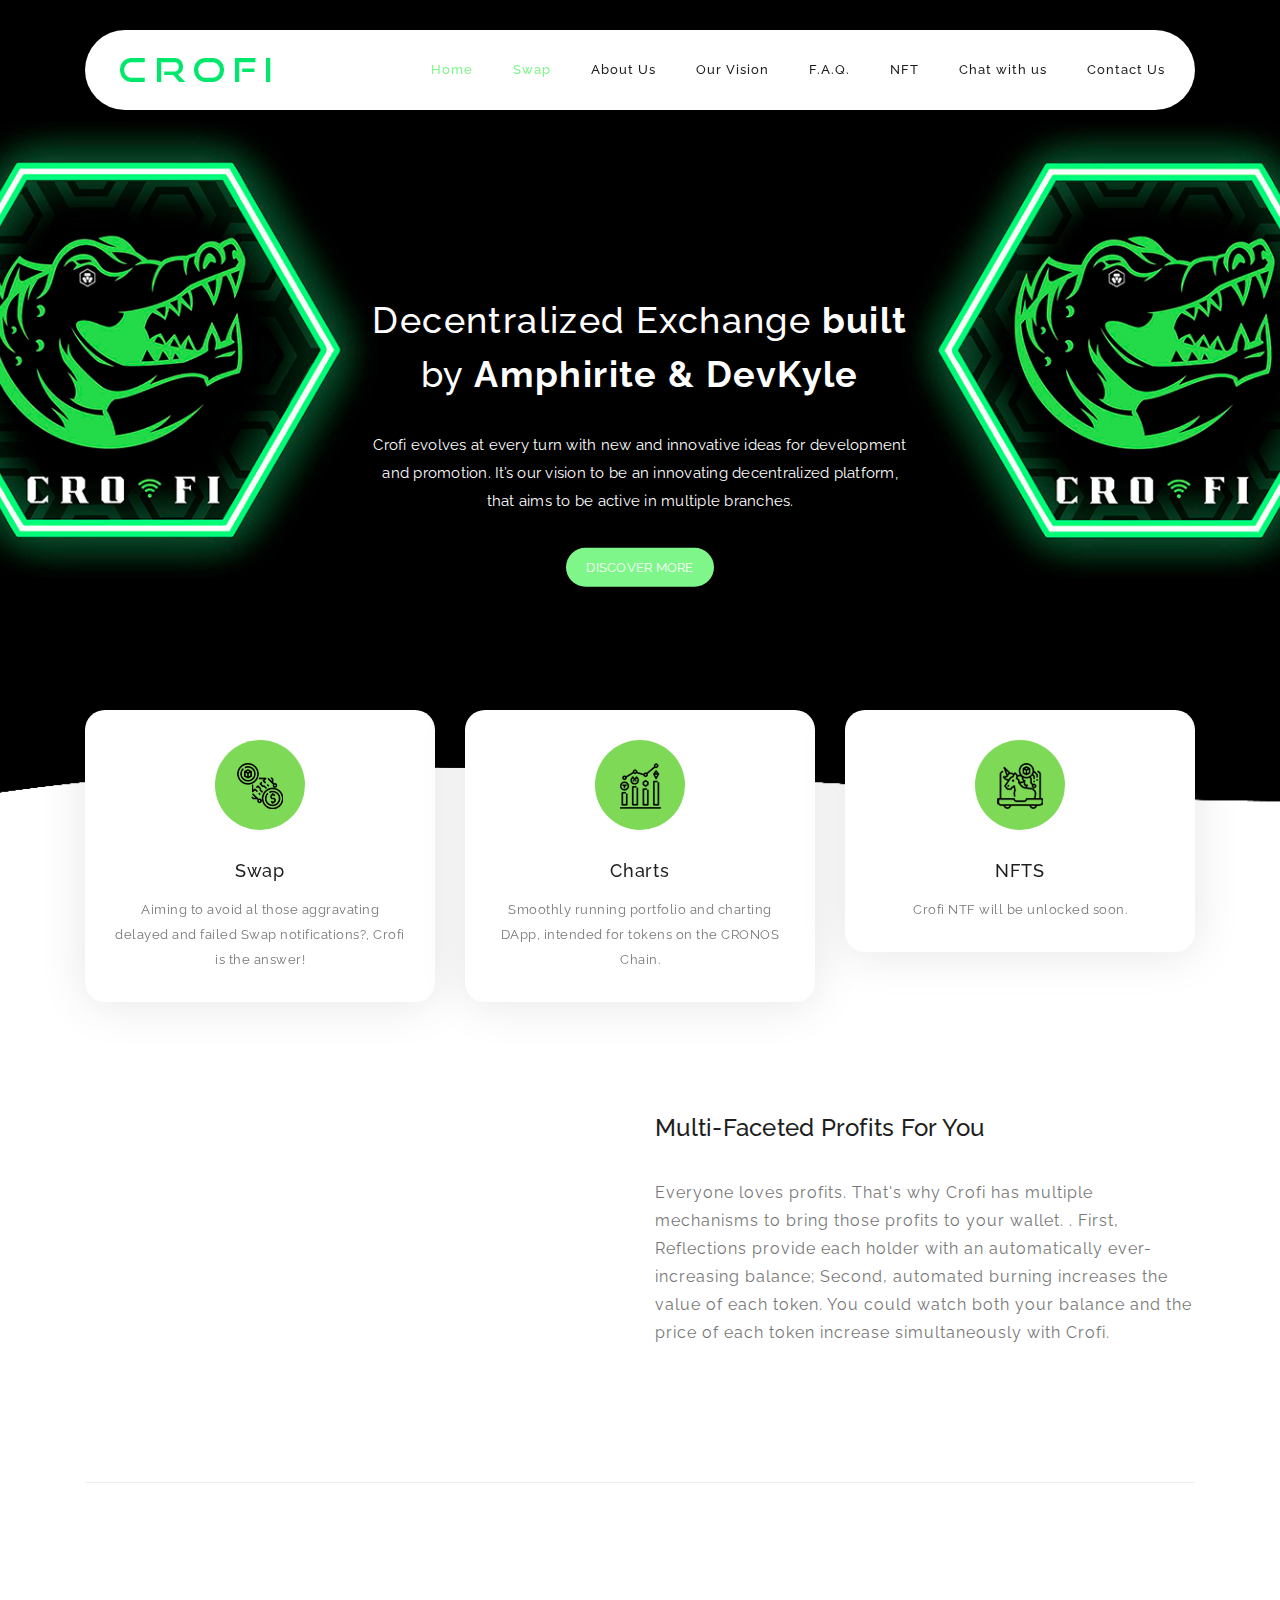
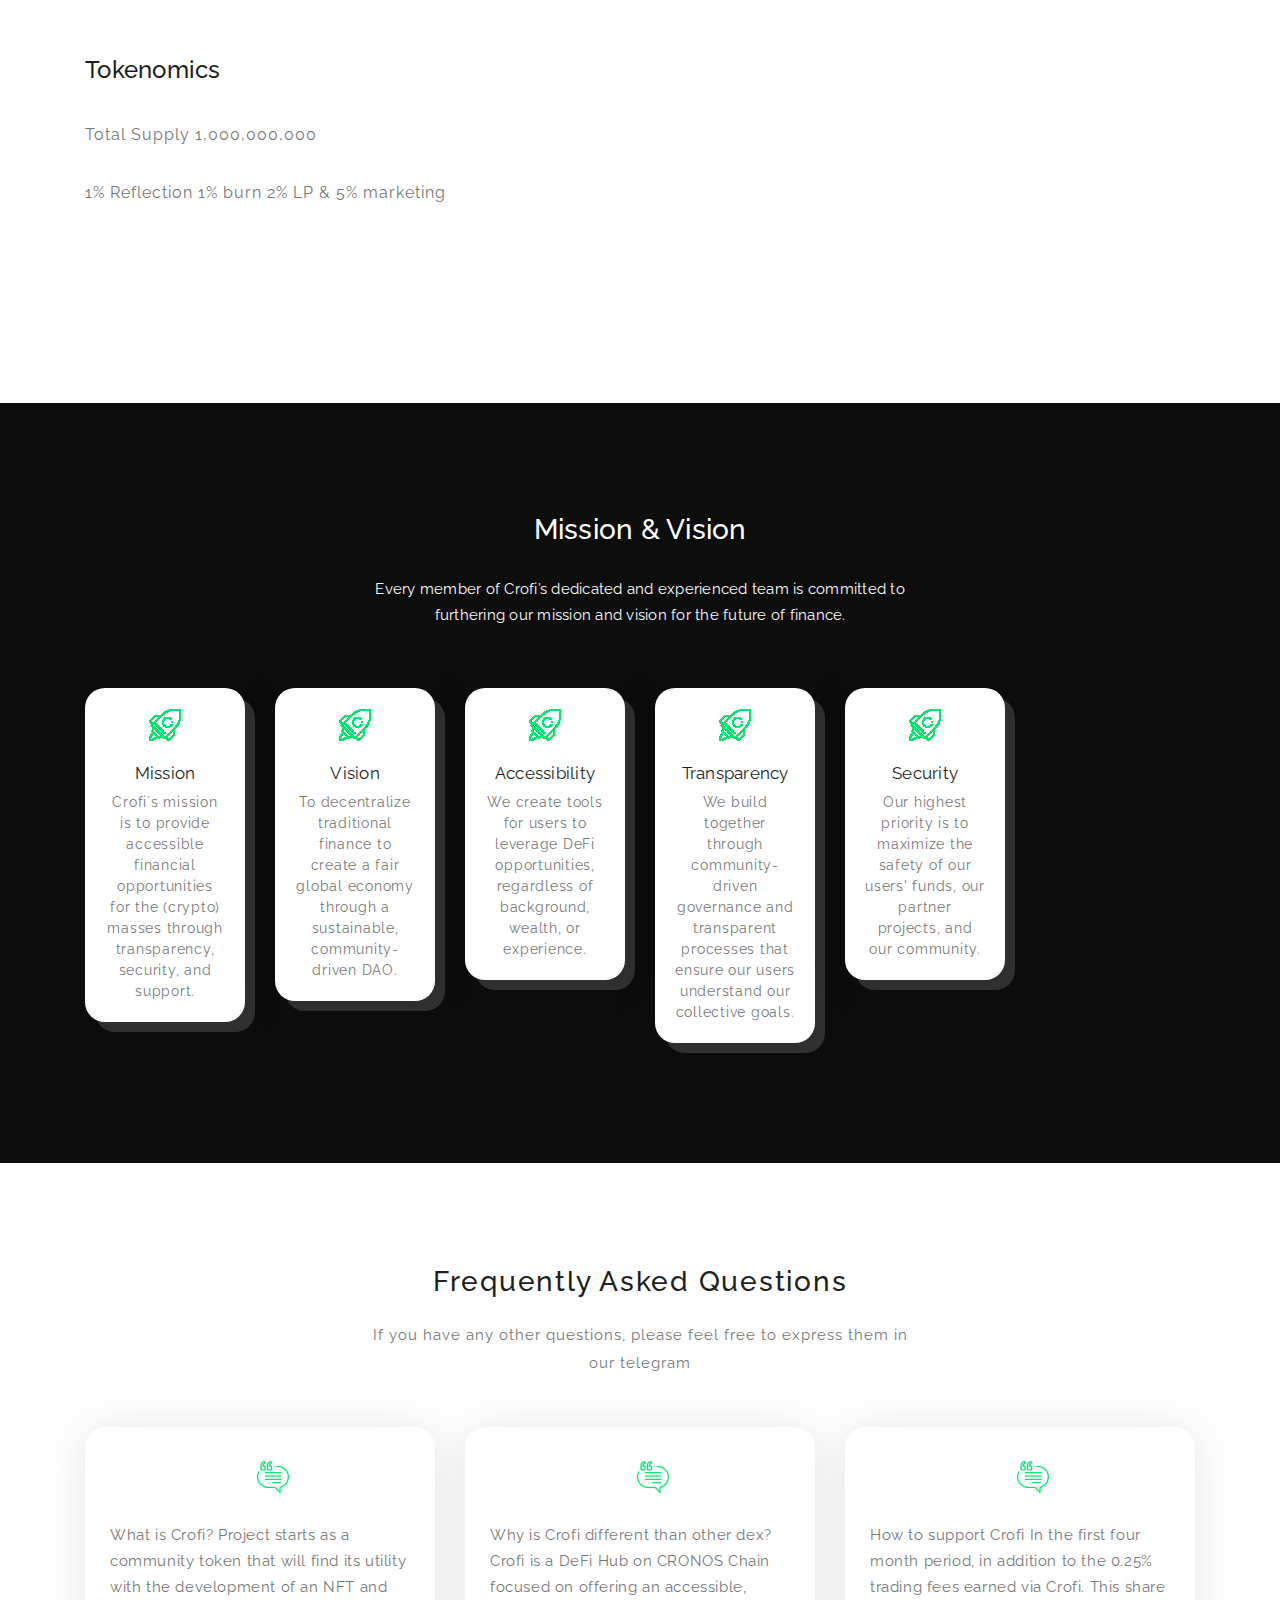
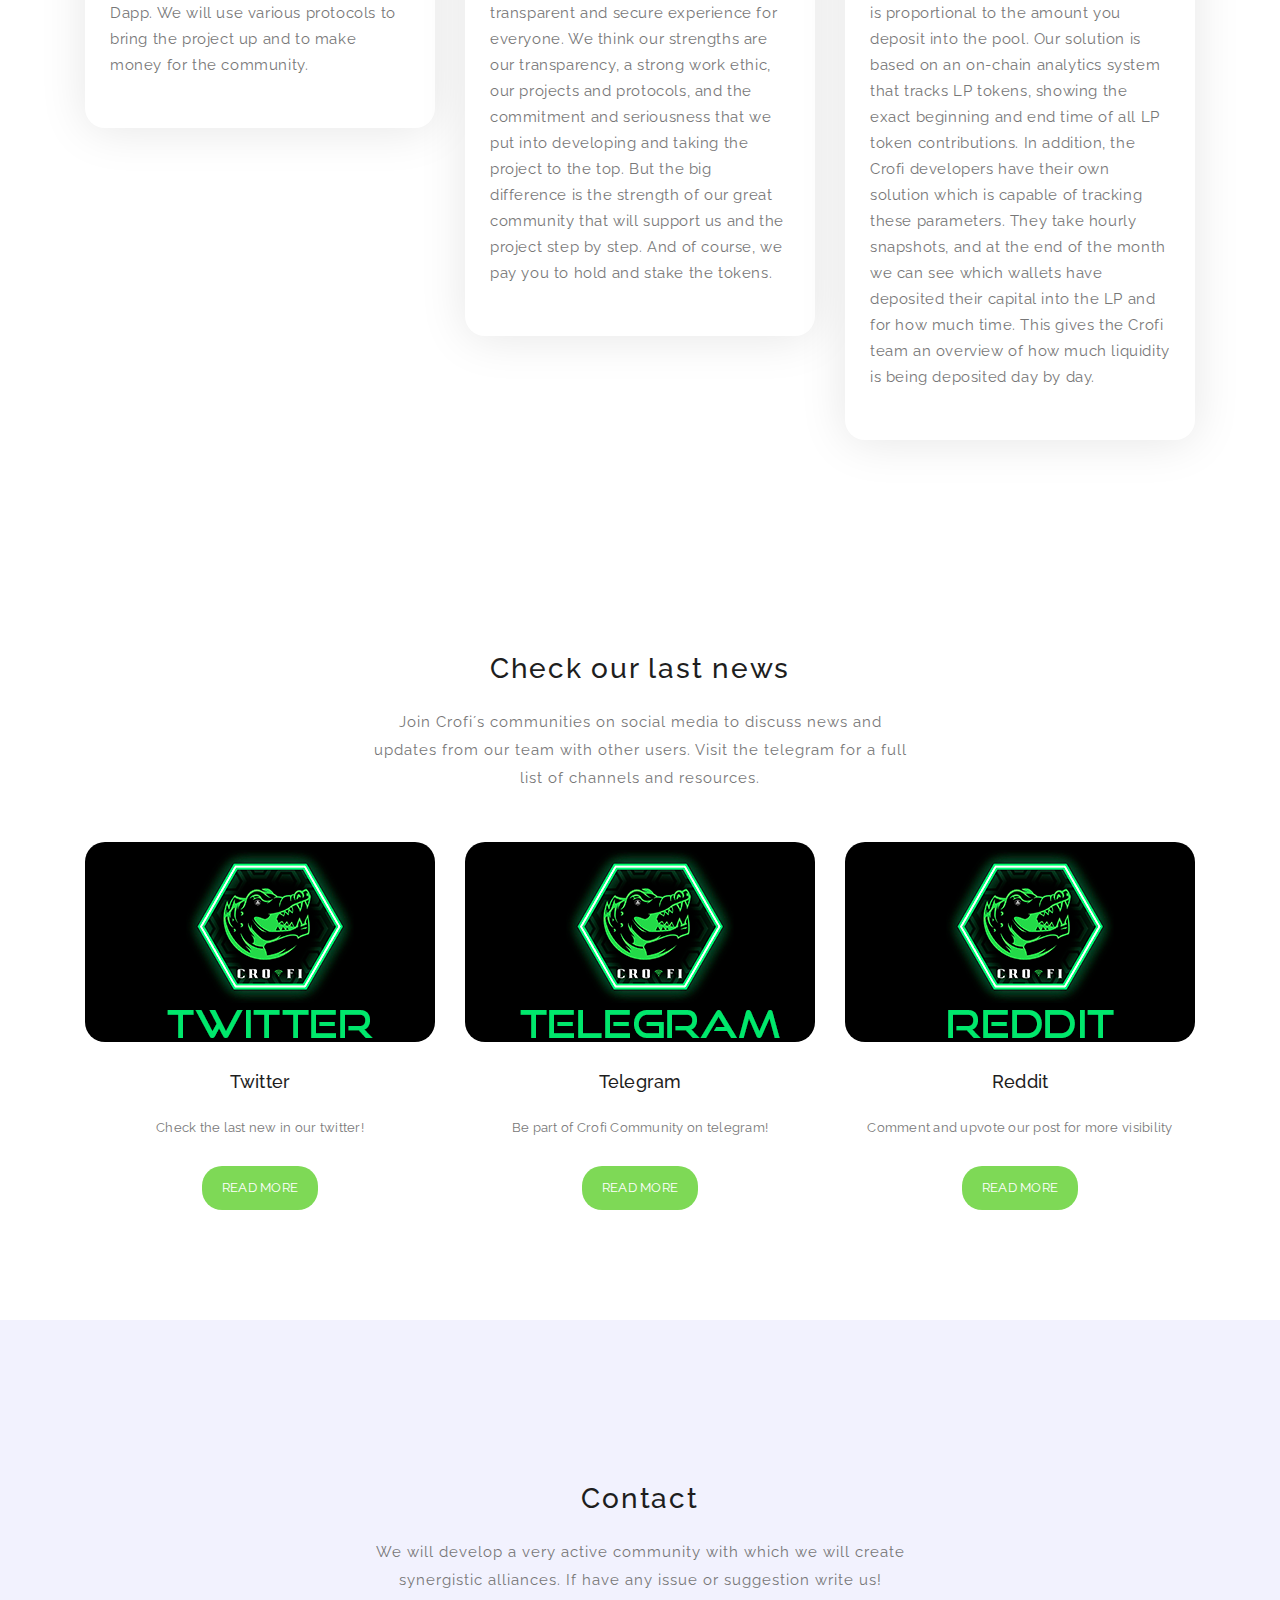
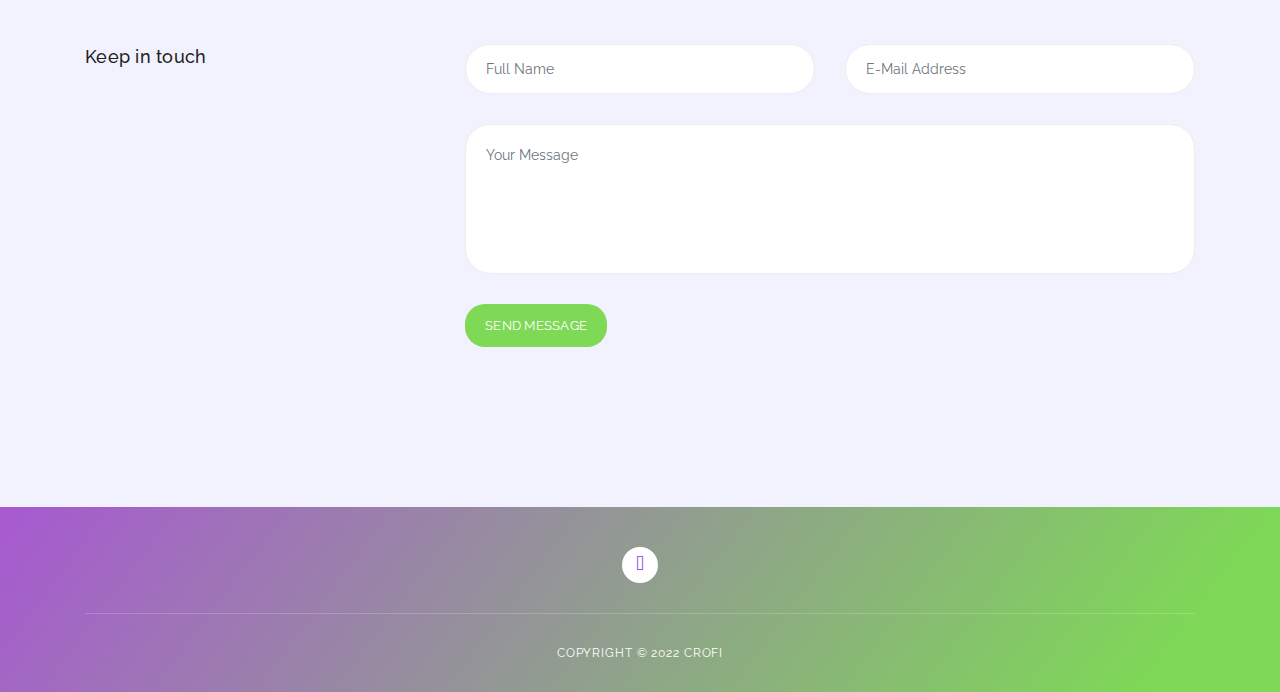
<file: index.html>
<!DOCTYPE html>
<html lang="en">

  <meta http-equiv="content-type" content="text/html;charset=UTF-8" />
<head>

    <meta charset="utf-8">
    <meta name="viewport" content="width=device-width, initial-scale=1, shrink-to-fit=no">
    <meta name="description" content="">
    <meta name="author" content="">
    <link href="https://fonts.googleapis.com/css?family=Raleway:100,300,400,500,700,900" rel="stylesheet">

    <title>CROFI $CRO DEFI HUB</title>

    <!-- Additional CSS Files -->
    <link rel="stylesheet" type="text/css" href="assets/css/bootstrap.min.css">

    <link rel="stylesheet" type="text/css" href="assets/css/font-awesome.css">

    <link rel="stylesheet" href="assets/css/templatemo-softy-pinko.css">

    </head>
    
    <body>
    
    <!-- ***** Preloader Start ***** -->
    <div id="preloader">
        <div class="jumper">
            <div></div>
            <div></div>
            <div></div>
        </div>
    </div>  
    <!-- ***** Preloader End ***** -->
    
    
    <!-- ***** Header Area Start ***** -->
    <header class="header-area header-sticky">
        <div class="container">
            <div class="row">
                <div class="col-12">
                    <nav class="main-nav">
                        <!-- ***** Logo Start ***** -->
                        <a href="#" class="logo">
                            <img src="assets/images/logo.png" alt="Softy Pinko"/>
                        </a>
                        <!-- ***** Logo End ***** -->
                        <!-- ***** Menu Start ***** -->
                        <ul class="nav">
                            <li><a href="#welcome" class="active">Home</a></li>
							<li><a href="https://swap.crofi.me/swap?outputCurrency=0x87Be213532DB2253811bfb4a7c84Df67A9551872" class="active">Swap</a></li>
                            <li><a href="#features">About Us</a></li>
                            <li><a href="#work-process">Our Vision</a></li>
                            <li><a href="#testimonials">F.A.Q.</a></li>
                            <li><a href="#blog">NFT</a></li>
							<li><a href="https://t.me/crofiofficial">Chat with us</a></li>
                            <li><a href="#contact-us">Contact Us</a></li>
                                                   </ul>
                        <a class='menu-trigger'>
                            <span>Menu</span>
                        </a>
                        <!-- ***** Menu End ***** -->
                    </nav>
                </div>
            </div>
        </div>
    </header>
    <!-- ***** Header Area End ***** -->

    <!-- ***** Welcome Area Start ***** -->
    <div class="welcome-area" id="welcome">

        <!-- ***** Header Text Start ***** -->
        <div class="header-text">
            <div class="container">
                <div class="row">
                    <div class="offset-xl-3 col-xl-6 offset-lg-2 col-lg-8 col-md-12 col-sm-12">
                        <h1>Decentralized Exchange <strong>built</strong><br>by <strong>Amphirite & DevKyle</strong></h1>
                        <p>Crofi evolves at every turn with new and innovative ideas for development and promotion.
                        It’s our vision to be an innovating decentralized platform, that aims to be active in multiple branches.</p>
                        <a href="#features" class="main-button-slider">Discover More</a>
                    </div>
                </div>
            </div>
        </div>
        <!-- ***** Header Text End ***** -->
    </div>
    <!-- ***** Welcome Area End ***** -->

    <!-- ***** Features Small Start ***** -->
    <section class="section home-feature">
        <div class="container">
            <div class="row">
                <div class="col-lg-12">
                    <div class="row">
                        <!-- ***** Features Small Item Start ***** -->
                        <div class="col-lg-4 col-md-6 col-sm-6 col-12" data-scroll-reveal="enter bottom move 50px over 0.6s after 0.2s">
                            <div class="features-small-item">
                                <div class="icon">
                                    <i><img src="assets/images/featured-item-01.png" alt=""></i>
                                </div>
                                <h5 class="features-title">Swap</h5>
                                <p>Aiming to avoid al those aggravating delayed and failed Swap notifications?, Crofi is the answer!</p>
                            </div>
                        </div>
                        <!-- ***** Features Small Item End ***** -->

                        <!-- ***** Features Small Item Start ***** -->
                        <div class="col-lg-4 col-md-6 col-sm-6 col-12" data-scroll-reveal="enter bottom move 50px over 0.6s after 0.4s">
                            <div class="features-small-item">
                                <div class="icon">
                                    <i><img src="assets/images/2.png" alt=""></i>
                                </div>
                                <h5 class="features-title">Charts</h5>
                                <p>Smoothly running portfolio and charting DApp, intended for tokens on the CRONOS Chain.</p>
                            </div>
                        </div>
                        <!-- ***** Features Small Item End ***** -->

                        <!-- ***** Features Small Item Start ***** -->
                        <div class="col-lg-4 col-md-6 col-sm-6 col-12" data-scroll-reveal="enter bottom move 50px over 0.6s after 0.6s">
                            <div class="features-small-item">
                                <div class="icon">
                                    <i><img src="assets/images/featured-item-03.png" alt=""></i>
                                </div>
                                <h5 class="features-title">NFTS</h5>
                                <p>Crofi NTF will be unlocked soon.</p>
                            </div>
                        </div>
                        <!-- ***** Features Small Item End ***** -->
                    </div>
                </div>
            </div>
        </div>
    </section>
    <!-- ***** Features Small End ***** -->

    <!-- ***** Features Big Item Start ***** -->
    <section class="section padding-top-70 padding-bottom-0" id="features">
        <div class="container">
            <div class="row">
                <div class="col-lg-5 col-md-12 col-sm-12 align-self-center" data-scroll-reveal="enter left move 30px over 0.6s after 0.4s">
                    <img src="assets/images/left-image.png" class="rounded img-fluid d-block mx-auto" alt="App">
                </div>
                <div class="col-lg-1"></div>
                <div class="col-lg-6 col-md-12 col-sm-12 align-self-center mobile-top-fix">
                    <div class="left-heading">
                        <h2 class="section-title">Multi-Faceted Profits For You</h2>
                    </div>
                    <div class="left-text">
                        <p>Everyone loves profits.
                            That's why Crofi has multiple mechanisms to bring those profits to your wallet. .
                            First, Reflections provide each holder with an automatically ever-increasing balance; Second, automated burning increases the value of each token. You could watch both your balance and the price of each token increase simultaneously with Crofi.</p>
                    </div>
                </div>
            </div>
            <div class="row">
                <div class="col-lg-12">
                    <div class="hr"></div>
                </div>
            </div>
        </div>
    </section>
    <!-- ***** Features Big Item End ***** -->

    <!-- ***** Features Big Item Start ***** -->
    <section class="section padding-bottom-100">
        <div class="container">
            <div class="row">
                <div class="col-lg-6 col-md-12 col-sm-12 align-self-center mobile-bottom-fix">
                    <div class="left-heading">
                        <h2 class="section-title">Tokenomics</h2>
                    </div>
                    <div class="left-text">
                        <p>Total Supply 1,000,000,000</p>
                        <p>1% Reflection 1% burn 2% LP & 5% marketing</p>
                    </div>
                </div>
                <div class="col-lg-1"></div>
                <div class="col-lg-5 col-md-12 col-sm-12 align-self-center mobile-bottom-fix-big" data-scroll-reveal="enter right move 30px over 0.6s after 0.4s">
                    <img src="assets/images/right-image.png" class="rounded img-fluid d-block mx-auto" alt="App">
                </div>
            </div>
        </div>
    </section>
    <!-- ***** Features Big Item End ***** -->

    <!-- ***** Home Parallax Start ***** -->
    <section class="mini" id="work-process">
        <div class="mini-content">
            <div class="container">
                <div class="row">
                    <div class="offset-lg-3 col-lg-6">
                        <div class="info">
                            <h1>Mission & Vision</h1>
                            <p>Every member of Crofi’s dedicated and experienced team is committed to furthering our mission and vision for the future of finance. </p>
                        </div>
                    </div>
                </div>

                <!-- ***** Mini Box Start ***** -->
                <div class="row">
                    <div class="col-lg-2 col-md-3 col-sm-6 col-6">
                        <a href="#" class="mini-box">
                            <i><img src="assets/images/work-process-item-01.png" alt=""></i>
                            <strong>Mission</strong>
                            <span>Crofi´s mission is to provide accessible financial opportunities for the (crypto) masses through transparency, security, and support. </span>
                        </a>
                    </div>
                    <div class="col-lg-2 col-md-3 col-sm-6 col-6">
                        <a href="#" class="mini-box">
                            <i><img src="assets/images/work-process-item-01.png" alt=""></i>
                            <strong>Vision</strong>
                            <span>To decentralize traditional finance to create a fair global economy through a sustainable, community-driven DAO. </span>
                        </a>
                    </div>
                    <div class="col-lg-2 col-md-3 col-sm-6 col-6">
                        <a href="#" class="mini-box">
                            <i><img src="assets/images/work-process-item-01.png" alt=""></i>
                            <strong>Accessibility</strong>
                            <span>We create tools for users to leverage DeFi opportunities, regardless of background, wealth, or experience.</span>
                        </a>
                    </div>
                    <div class="col-lg-2 col-md-3 col-sm-6 col-6">
                        <a href="#" class="mini-box">
                            <i><img src="assets/images/work-process-item-01.png" alt=""></i>
                            <strong>Transparency</strong>
                            <span>We build together through community-driven governance and transparent processes that ensure our users understand our collective goals.</span>
                        </a>
                    </div>
                    <div class="col-lg-2 col-md-3 col-sm-6 col-6">
                        <a href="#" class="mini-box">
                            <i><img src="assets/images/work-process-item-01.png" alt=""></i>
                            <strong>Security</strong>
                            <span>Our highest priority is to maximize the safety of our users' funds, our partner projects, and our community.</span>
                        </a>
                    </div>
                </div>
                <!-- ***** Mini Box End ***** -->
            </div>
        </div>
    </section>
    <!-- ***** Home Parallax End ***** -->

    <!-- ***** Testimonials Start ***** -->
    <section class="section" id="testimonials">
        <div class="container">
            <!-- ***** Section Title Start ***** -->
            <div class="row">
                <div class="col-lg-12">
                    <div class="center-heading">
                        <h2 class="section-title">Frequently Asked Questions</h2>
                    </div>
                </div>
                <div class="offset-lg-3 col-lg-6">
                    <div class="center-text">
                        <p>If you have any other questions, please feel free to express them in our telegram</p>
                    </div>
                </div>
            </div>
            <!-- ***** Section Title End ***** -->

            <div class="row">
                <!-- ***** Testimonials Item Start ***** -->
                <div class="col-lg-4 col-md-6 col-sm-12">
                    <div class="team-item">
                        <div class="team-content">
                            <i><img src="assets/images/testimonial-icon.png" alt=""></i>
                            <p>What is Crofi?
                            Project starts as a community token that will find its utility with the development of an NFT and Dapp.
                            We will use various protocols to bring the project up and to make money for the community.
                            </p>
                        </div>
                    </div>
                </div>
                <!-- ***** Testimonials Item End ***** -->
                
                <!-- ***** Testimonials Item Start ***** -->
                <div class="col-lg-4 col-md-6 col-sm-12">
                    <div class="team-item">
                        <div class="team-content">
                            <i><img src="assets/images/testimonial-icon.png" alt=""></i>
                            <p>Why is Crofi different than other dex?
                            Crofi is a DeFi Hub on CRONOS Chain focused on offering an accessible, transparent and secure experience for everyone.
                            We think our strengths are our transparency, a strong work ethic, our projects and protocols, and the commitment and seriousness that we put into developing and taking the project to the top. But the big difference is the strength of our great community that will support us and the project step by step. And of course, we pay you to hold and stake the tokens.</p>
                        </div>
                    </div>
                </div>
                <!-- ***** Testimonials Item End ***** -->
                
                <!-- ***** Testimonials Item Start ***** -->
                <div class="col-lg-4 col-md-6 col-sm-12">
                    <div class="team-item">
                        <div class="team-content">
                            <i><img src="assets/images/testimonial-icon.png" alt=""></i>
                            <p>How to support Crofi
                            In the first four month period, in addition to the 0.25% trading fees earned via Crofi. This share is proportional to the amount you deposit into the pool.
Our solution is based on an on-chain analytics system that tracks LP tokens, showing the exact beginning and end time of all LP token contributions.
In addition, the Crofi developers have their own solution which is capable of tracking these parameters.
They take hourly snapshots, and at the end of the month we can see which wallets have deposited their capital into the LP and for how much time.
This gives the Crofi team an overview of how much liquidity is being deposited day by day.
                            </p>
                        </div>
                    </div>
                </div>
                <!-- ***** Testimonials Item End ***** -->
            </div>
        </div>
    </section>
    <!-- ***** Testimonials End ***** -->


    <!-- ***** Counter Parallax Start ***** 
    <section class="counter">
        <div class="content">
            <div class="container">
                <div class="row">
                    <div class="col-lg-3 col-md-6 col-sm-12">
                        <div class="count-item decoration-bottom">
                            <strong>14000</strong>
                            <span>and more transactions on day 1</span>
                        </div>
                    </div>
                    <div class="col-lg-3 col-md-6 col-sm-12">
                        <div class="count-item decoration-top">
                            <strong>3700</strong>
                            <span>and more Users Daily launch</span>
                        </div>
                    </div>
                    <div class="col-lg-3 col-md-6 col-sm-12">
                        <div class="count-item decoration-bottom">
                            <strong>100</strong>
                            <span>and more supported projects</span>
                        </div>
                    </div>
                    <div class="col-lg-3 col-md-6 col-sm-12">
                        <div class="count-item">
                            <strong>49</strong>
                            <span>LP creted</span>
                        </div>
                    </div>
                </div>
            </div>
        </div>
    </section> -->
    <!-- ***** Counter Parallax End ***** -->   

    <!-- ***** Blog Start ***** -->
    <section class="section" id="blog">
        <div class="container">
            <!-- ***** Section Title Start ***** -->
            <div class="row">
                <div class="col-lg-12">
                    <div class="center-heading">
                        <h2 class="section-title">Check our last news</h2>
                    </div>
                </div>
                <div class="offset-lg-3 col-lg-6">
                    <div class="center-text">
                        <p>Join Crofi´s communities on social media to discuss news and updates from our team with other users. Visit the telegram for a full list of channels and resources.</p>
                    </div>
                </div>
            </div>
            <!-- ***** Section Title End ***** -->

            <div class="row">
                <div class="col-lg-4 col-md-6 col-sm-12">
                    <div class="blog-post-thumb">
                        <div class="img">
                            <img src="assets/images/blog-item-01.png" alt="">
                        </div>
                        <div class="blog-content">
                            <h3>
                                <a href="https://twitter.com/CrofiOfficial">Twitter</a>
                            </h3>
                            <div class="text">
                               Check the last new in our twitter!
                            </div>
                            <a href="#" class="main-button">Read More</a>
                        </div>
                    </div>
                </div>
                <div class="col-lg-4 col-md-6 col-sm-12">
                    <div class="blog-post-thumb">
                        <div class="img">
                            <img src="assets/images/blog-item-02.png" alt="">
                        </div>
                        <div class="blog-content">
                            <h3>
                                <a href="https://t.me/crofiofficial">Telegram</a>
                            </h3>
                            <div class="text">
                                Be part of Crofi Community on telegram!
                            </div>
                            <a href="#" class="main-button">Read More</a>
                        </div>
                    </div>
                </div>
                <div class="col-lg-4 col-md-6 col-sm-12">
                    <div class="blog-post-thumb">
                        <div class="img">
                            <img src="assets/images/blog-item-03.png" alt="">
                        </div>
                        <div class="blog-content">
                            <h3>
                                <a href="#">Reddit</a>
                            </h3>
                            <div class="text">
                                Comment and upvote our post for more visibility
                            </div>
                            <a href="#" class="main-button">Read More</a>
                        </div>
                    </div>
                </div>
            </div>
        </div>
    </section>
    <!-- ***** Blog End ***** -->

    <!-- ***** Contact Us Start ***** -->
    <section class="section colored" id="contact-us">
        <div class="container">
            <!-- ***** Section Title Start ***** -->
            <div class="row">
                <div class="col-lg-12">
                    <div class="center-heading">
                        <h2 class="section-title">Contact</h2>
                    </div>
                </div>
                <div class="offset-lg-3 col-lg-6">
                    <div class="center-text">
                        <p>We will develop a very active community with which we will create synergistic alliances. If have any issue or suggestion write us!
                        </p>
                    </div>
                </div>
            </div>
            <!-- ***** Section Title End ***** -->

            <div class="row">
                <!-- ***** Contact Text Start ***** -->
                <div class="col-lg-4 col-md-6 col-sm-12">
                    <h5 class="margin-bottom-30">Keep in touch</h5>
                </div>
                <!-- ***** Contact Text End ***** -->

                <!-- ***** Contact Form Start ***** -->
                <div class="col-lg-8 col-md-6 col-sm-12">
                    <div class="contact-form">
                        <form id="contact" action="#" method="get">
                          <div class="row">
                            <div class="col-lg-6 col-md-12 col-sm-12">
                              <fieldset>
                                <input name="name" type="text" class="form-control" id="name" placeholder="Full Name" required="">
                              </fieldset>
                            </div>
                            <div class="col-lg-6 col-md-12 col-sm-12">
                              <fieldset>
                                <input name="email" type="email" class="form-control" id="email" placeholder="E-Mail Address" required="">
                              </fieldset>
                            </div>
                            <div class="col-lg-12">
                              <fieldset>
                                <textarea name="message" rows="6" class="form-control" id="message" placeholder="Your Message" required=""></textarea>
                              </fieldset>
                            </div>
                            <div class="col-lg-12">
                              <fieldset>
                                <button type="submit" id="form-submit" class="main-button">Send Message</button>
                              </fieldset>
                            </div>
                          </div>
                        </form>
                    </div>
                </div>
                <!-- ***** Contact Form End ***** -->
            </div>
        </div>
    </section>
    <!-- ***** Contact Us End ***** -->
    
    <!-- ***** Footer Start ***** -->
    <footer>
        <div class="container">
            <div class="row">
                <div class="col-lg-12 col-md-12 col-sm-12">
                    <ul class="social">
                        <li><a href="https://t.me/crofiofficial"><i class="fa fa-telegram"></i></a></li>
                        
                    </ul>
                </div>
            </div>
            <div class="row">
                <div class="col-lg-12">
                    <p class="copyright">Copyright &copy; 2022 CROFI </p>
                </div>
            </div>
        </div>
    </footer>
    
    <!-- jQuery -->
    <script src="assets/js/jquery-2.1.0.min.js"></script>

    <!-- Bootstrap -->
    <script src="assets/js/popper.js"></script>
    <script src="assets/js/bootstrap.min.js"></script>

    <!-- Plugins -->
    <script src="assets/js/scrollreveal.min.js"></script>
    <script src="assets/js/waypoints.min.js"></script>
    <script src="assets/js/jquery.counterup.min.js"></script>
    <script src="assets/js/imgfix.min.js"></script> 
    
    <!-- Global Init -->
    <script src="assets/js/custom.js"></script>

  </body>


</html>
</file>
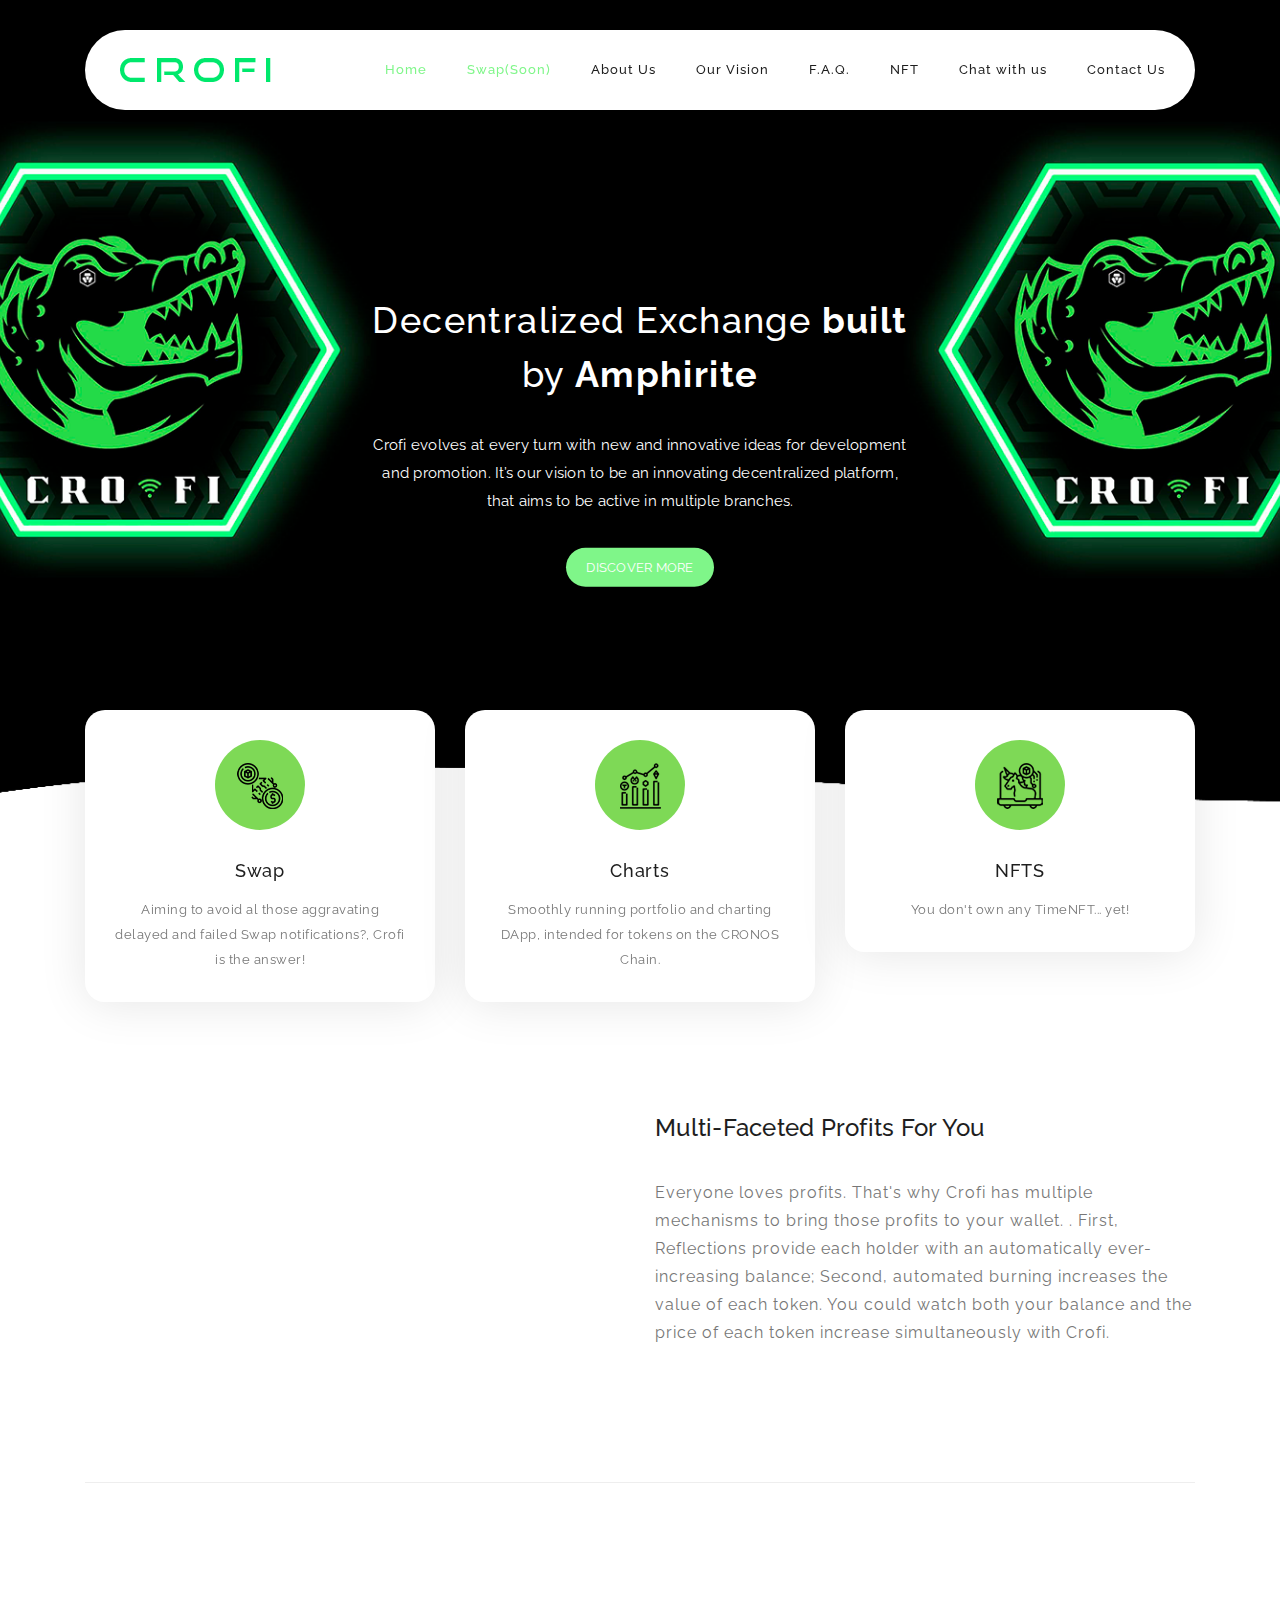
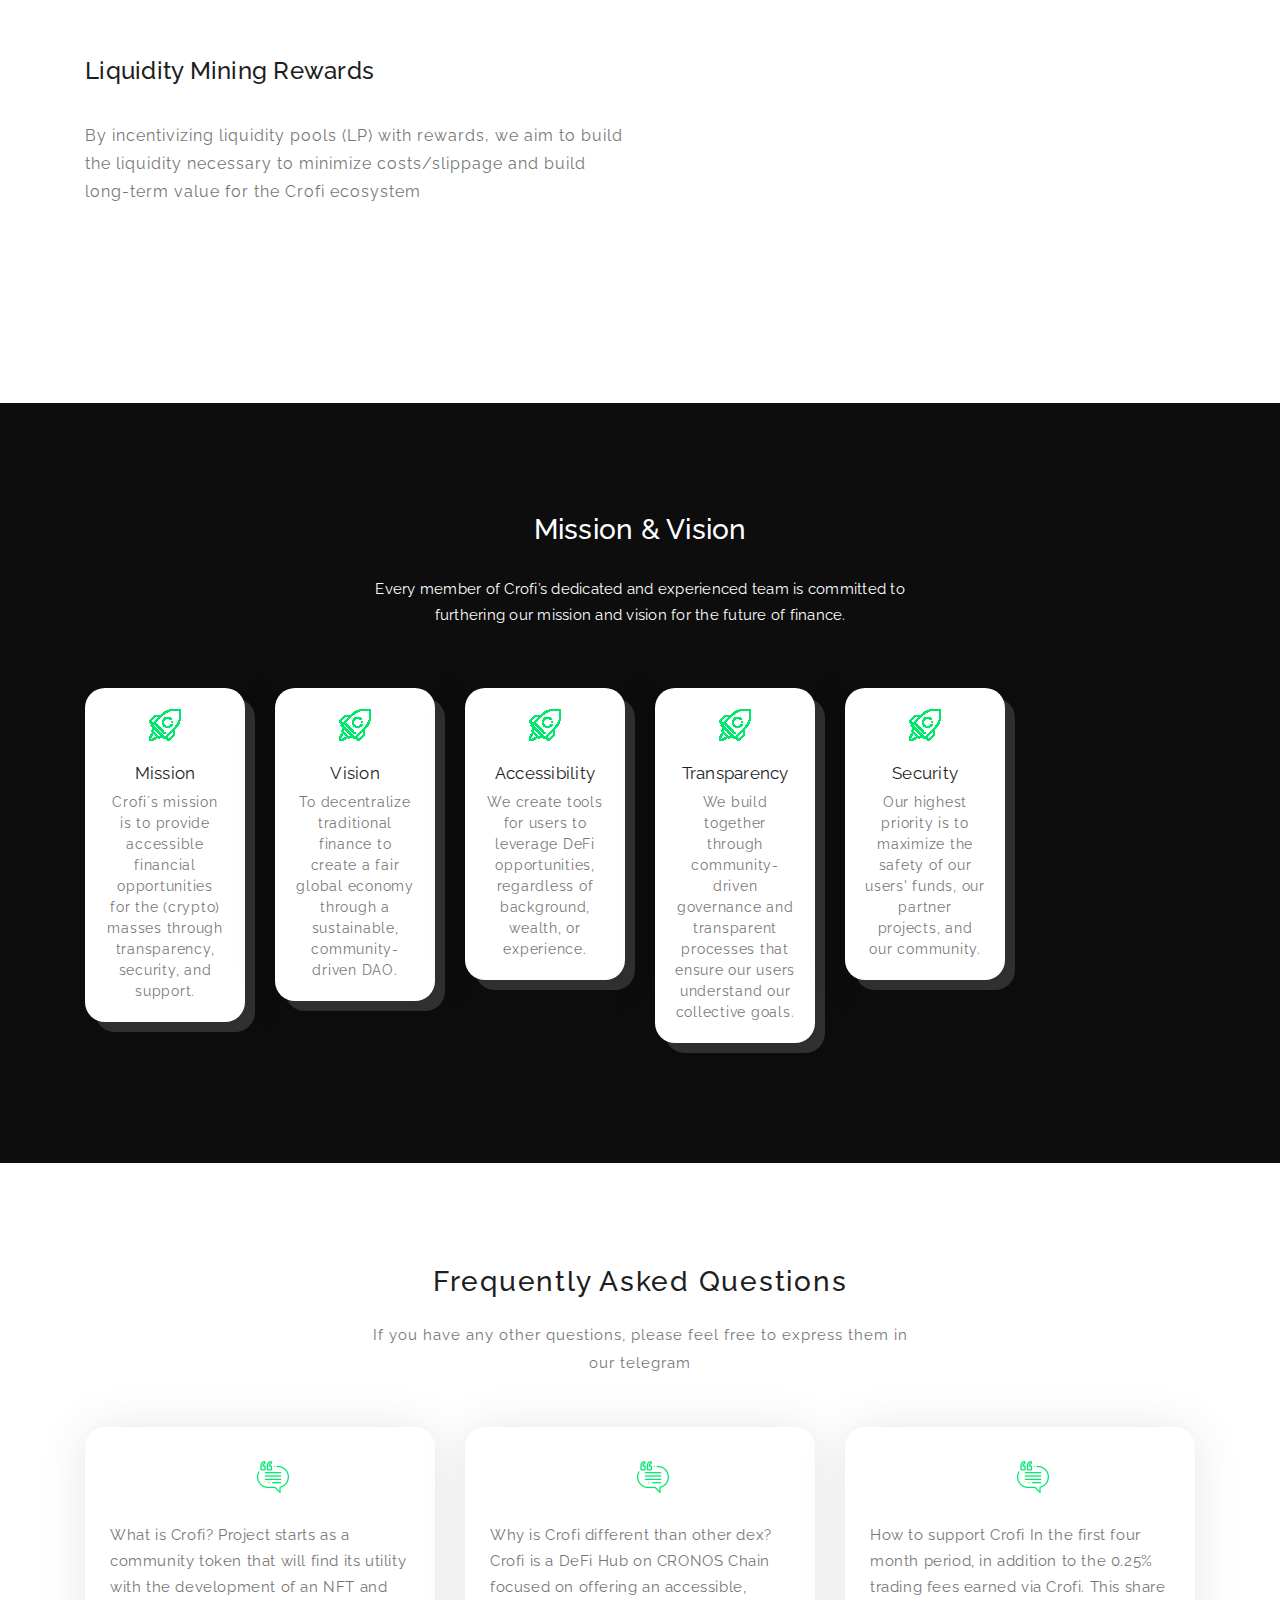
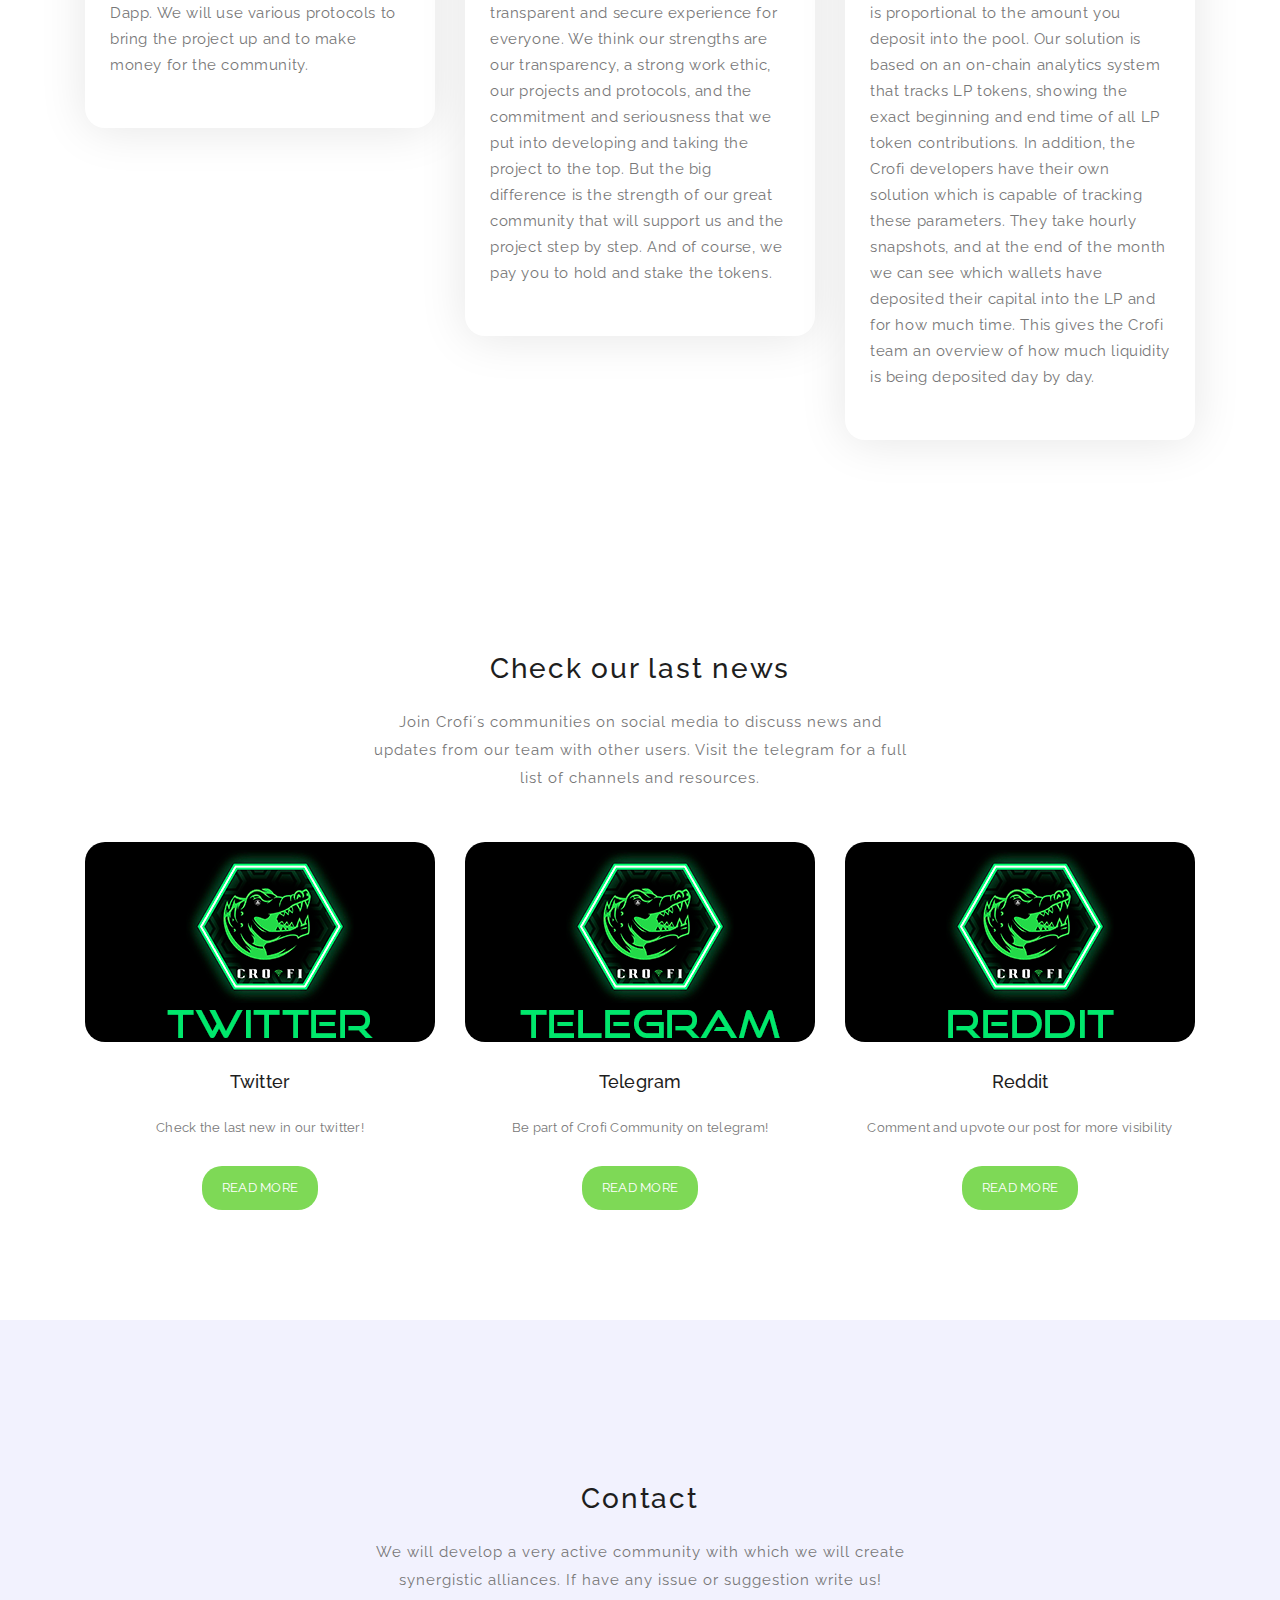
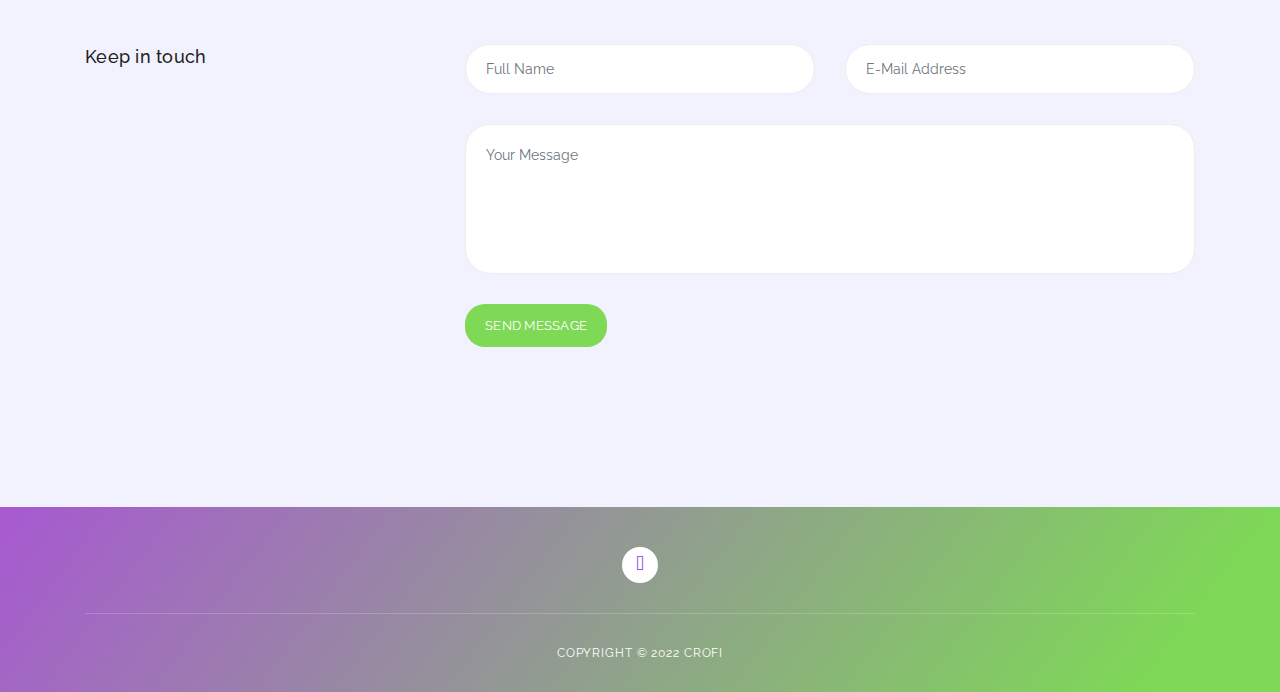
<file: Crofi/index.html>
<!DOCTYPE html>
<html lang="en">

  <meta http-equiv="content-type" content="text/html;charset=UTF-8" />
<head>

    <meta charset="utf-8">
    <meta name="viewport" content="width=device-width, initial-scale=1, shrink-to-fit=no">
    <meta name="description" content="">
    <meta name="author" content="">
    <link href="https://fonts.googleapis.com/css?family=Raleway:100,300,400,500,700,900" rel="stylesheet">

    <title>CROFI $CRO DEFI HUB</title>

    <!-- Additional CSS Files -->
    <link rel="stylesheet" type="text/css" href="assets/css/bootstrap.min.css">

    <link rel="stylesheet" type="text/css" href="assets/css/font-awesome.css">

    <link rel="stylesheet" href="assets/css/templatemo-softy-pinko.css">

    </head>
    
    <body>
    
    <!-- ***** Preloader Start ***** -->
    <div id="preloader">
        <div class="jumper">
            <div></div>
            <div></div>
            <div></div>
        </div>
    </div>  
    <!-- ***** Preloader End ***** -->
    
    
    <!-- ***** Header Area Start ***** -->
    <header class="header-area header-sticky">
        <div class="container">
            <div class="row">
                <div class="col-12">
                    <nav class="main-nav">
                        <!-- ***** Logo Start ***** -->
                        <a href="#" class="logo">
                            <img src="assets/images/logo.png" alt="Softy Pinko"/>
                        </a>
                        <!-- ***** Logo End ***** -->
                        <!-- ***** Menu Start ***** -->
                        <ul class="nav">
                            <li><a href="#welcome" class="active">Home</a></li>
							<li><a href="" class="active">Swap(Soon)</a></li>
                            <li><a href="#features">About Us</a></li>
                            <li><a href="#work-process">Our Vision</a></li>
                            <li><a href="#testimonials">F.A.Q.</a></li>
                            <li><a href="#blog">NFT</a></li>
							<li><a href="https://t.me/crofiofficial">Chat with us</a></li>
                            <li><a href="#contact-us">Contact Us</a></li>
                                                   </ul>
                        <a class='menu-trigger'>
                            <span>Menu</span>
                        </a>
                        <!-- ***** Menu End ***** -->
                    </nav>
                </div>
            </div>
        </div>
    </header>
    <!-- ***** Header Area End ***** -->

    <!-- ***** Welcome Area Start ***** -->
    <div class="welcome-area" id="welcome">

        <!-- ***** Header Text Start ***** -->
        <div class="header-text">
            <div class="container">
                <div class="row">
                    <div class="offset-xl-3 col-xl-6 offset-lg-2 col-lg-8 col-md-12 col-sm-12">
                        <h1>Decentralized Exchange <strong>built</strong><br>by <strong>Amphirite</strong></h1>
                        <p>Crofi evolves at every turn with new and innovative ideas for development and promotion.
                        It’s our vision to be an innovating decentralized platform, that aims to be active in multiple branches.</p>
                        <a href="#features" class="main-button-slider">Discover More</a>
                    </div>
                </div>
            </div>
        </div>
        <!-- ***** Header Text End ***** -->
    </div>
    <!-- ***** Welcome Area End ***** -->

    <!-- ***** Features Small Start ***** -->
    <section class="section home-feature">
        <div class="container">
            <div class="row">
                <div class="col-lg-12">
                    <div class="row">
                        <!-- ***** Features Small Item Start ***** -->
                        <div class="col-lg-4 col-md-6 col-sm-6 col-12" data-scroll-reveal="enter bottom move 50px over 0.6s after 0.2s">
                            <div class="features-small-item">
                                <div class="icon">
                                    <i><img src="assets/images/featured-item-01.png" alt=""></i>
                                </div>
                                <h5 class="features-title">Swap</h5>
                                <p>Aiming to avoid al those aggravating delayed and failed Swap notifications?, Crofi is the answer!</p>
                            </div>
                        </div>
                        <!-- ***** Features Small Item End ***** -->

                        <!-- ***** Features Small Item Start ***** -->
                        <div class="col-lg-4 col-md-6 col-sm-6 col-12" data-scroll-reveal="enter bottom move 50px over 0.6s after 0.4s">
                            <div class="features-small-item">
                                <div class="icon">
                                    <i><img src="assets/images/2.png" alt=""></i>
                                </div>
                                <h5 class="features-title">Charts</h5>
                                <p>Smoothly running portfolio and charting DApp, intended for tokens on the CRONOS Chain.</p>
                            </div>
                        </div>
                        <!-- ***** Features Small Item End ***** -->

                        <!-- ***** Features Small Item Start ***** -->
                        <div class="col-lg-4 col-md-6 col-sm-6 col-12" data-scroll-reveal="enter bottom move 50px over 0.6s after 0.6s">
                            <div class="features-small-item">
                                <div class="icon">
                                    <i><img src="assets/images/featured-item-03.png" alt=""></i>
                                </div>
                                <h5 class="features-title">NFTS</h5>
                                <p>You don't own any TimeNFT... yet!</p>
                            </div>
                        </div>
                        <!-- ***** Features Small Item End ***** -->
                    </div>
                </div>
            </div>
        </div>
    </section>
    <!-- ***** Features Small End ***** -->

    <!-- ***** Features Big Item Start ***** -->
    <section class="section padding-top-70 padding-bottom-0" id="features">
        <div class="container">
            <div class="row">
                <div class="col-lg-5 col-md-12 col-sm-12 align-self-center" data-scroll-reveal="enter left move 30px over 0.6s after 0.4s">
                    <img src="assets/images/left-image.png" class="rounded img-fluid d-block mx-auto" alt="App">
                </div>
                <div class="col-lg-1"></div>
                <div class="col-lg-6 col-md-12 col-sm-12 align-self-center mobile-top-fix">
                    <div class="left-heading">
                        <h2 class="section-title">Multi-Faceted Profits For You</h2>
                    </div>
                    <div class="left-text">
                        <p>Everyone loves profits.
                            That's why Crofi has multiple mechanisms to bring those profits to your wallet. .
                            First, Reflections provide each holder with an automatically ever-increasing balance; Second, automated burning increases the value of each token. You could watch both your balance and the price of each token increase simultaneously with Crofi.</p>
                    </div>
                </div>
            </div>
            <div class="row">
                <div class="col-lg-12">
                    <div class="hr"></div>
                </div>
            </div>
        </div>
    </section>
    <!-- ***** Features Big Item End ***** -->

    <!-- ***** Features Big Item Start ***** -->
    <section class="section padding-bottom-100">
        <div class="container">
            <div class="row">
                <div class="col-lg-6 col-md-12 col-sm-12 align-self-center mobile-bottom-fix">
                    <div class="left-heading">
                        <h2 class="section-title">Liquidity Mining Rewards</h2>
                    </div>
                    <div class="left-text">
                        <p>By incentivizing liquidity pools (LP) with rewards, we aim to build the liquidity necessary to minimize costs/slippage and build long-term value for the Crofi ecosystem</p>
                    </div>
                </div>
                <div class="col-lg-1"></div>
                <div class="col-lg-5 col-md-12 col-sm-12 align-self-center mobile-bottom-fix-big" data-scroll-reveal="enter right move 30px over 0.6s after 0.4s">
                    <img src="assets/images/right-image.png" class="rounded img-fluid d-block mx-auto" alt="App">
                </div>
            </div>
        </div>
    </section>
    <!-- ***** Features Big Item End ***** -->

    <!-- ***** Home Parallax Start ***** -->
    <section class="mini" id="work-process">
        <div class="mini-content">
            <div class="container">
                <div class="row">
                    <div class="offset-lg-3 col-lg-6">
                        <div class="info">
                            <h1>Mission & Vision</h1>
                            <p>Every member of Crofi’s dedicated and experienced team is committed to furthering our mission and vision for the future of finance. </p>
                        </div>
                    </div>
                </div>

                <!-- ***** Mini Box Start ***** -->
                <div class="row">
                    <div class="col-lg-2 col-md-3 col-sm-6 col-6">
                        <a href="#" class="mini-box">
                            <i><img src="assets/images/work-process-item-01.png" alt=""></i>
                            <strong>Mission</strong>
                            <span>Crofi´s mission is to provide accessible financial opportunities for the (crypto) masses through transparency, security, and support. </span>
                        </a>
                    </div>
                    <div class="col-lg-2 col-md-3 col-sm-6 col-6">
                        <a href="#" class="mini-box">
                            <i><img src="assets/images/work-process-item-01.png" alt=""></i>
                            <strong>Vision</strong>
                            <span>To decentralize traditional finance to create a fair global economy through a sustainable, community-driven DAO. </span>
                        </a>
                    </div>
                    <div class="col-lg-2 col-md-3 col-sm-6 col-6">
                        <a href="#" class="mini-box">
                            <i><img src="assets/images/work-process-item-01.png" alt=""></i>
                            <strong>Accessibility</strong>
                            <span>We create tools for users to leverage DeFi opportunities, regardless of background, wealth, or experience.</span>
                        </a>
                    </div>
                    <div class="col-lg-2 col-md-3 col-sm-6 col-6">
                        <a href="#" class="mini-box">
                            <i><img src="assets/images/work-process-item-01.png" alt=""></i>
                            <strong>Transparency</strong>
                            <span>We build together through community-driven governance and transparent processes that ensure our users understand our collective goals.</span>
                        </a>
                    </div>
                    <div class="col-lg-2 col-md-3 col-sm-6 col-6">
                        <a href="#" class="mini-box">
                            <i><img src="assets/images/work-process-item-01.png" alt=""></i>
                            <strong>Security</strong>
                            <span>Our highest priority is to maximize the safety of our users' funds, our partner projects, and our community.</span>
                        </a>
                    </div>
                </div>
                <!-- ***** Mini Box End ***** -->
            </div>
        </div>
    </section>
    <!-- ***** Home Parallax End ***** -->

    <!-- ***** Testimonials Start ***** -->
    <section class="section" id="testimonials">
        <div class="container">
            <!-- ***** Section Title Start ***** -->
            <div class="row">
                <div class="col-lg-12">
                    <div class="center-heading">
                        <h2 class="section-title">Frequently Asked Questions</h2>
                    </div>
                </div>
                <div class="offset-lg-3 col-lg-6">
                    <div class="center-text">
                        <p>If you have any other questions, please feel free to express them in our telegram</p>
                    </div>
                </div>
            </div>
            <!-- ***** Section Title End ***** -->

            <div class="row">
                <!-- ***** Testimonials Item Start ***** -->
                <div class="col-lg-4 col-md-6 col-sm-12">
                    <div class="team-item">
                        <div class="team-content">
                            <i><img src="assets/images/testimonial-icon.png" alt=""></i>
                            <p>What is Crofi?
                            Project starts as a community token that will find its utility with the development of an NFT and Dapp.
                            We will use various protocols to bring the project up and to make money for the community.
                            </p>
                        </div>
                    </div>
                </div>
                <!-- ***** Testimonials Item End ***** -->
                
                <!-- ***** Testimonials Item Start ***** -->
                <div class="col-lg-4 col-md-6 col-sm-12">
                    <div class="team-item">
                        <div class="team-content">
                            <i><img src="assets/images/testimonial-icon.png" alt=""></i>
                            <p>Why is Crofi different than other dex?
                            Crofi is a DeFi Hub on CRONOS Chain focused on offering an accessible, transparent and secure experience for everyone.
                            We think our strengths are our transparency, a strong work ethic, our projects and protocols, and the commitment and seriousness that we put into developing and taking the project to the top. But the big difference is the strength of our great community that will support us and the project step by step. And of course, we pay you to hold and stake the tokens.</p>
                        </div>
                    </div>
                </div>
                <!-- ***** Testimonials Item End ***** -->
                
                <!-- ***** Testimonials Item Start ***** -->
                <div class="col-lg-4 col-md-6 col-sm-12">
                    <div class="team-item">
                        <div class="team-content">
                            <i><img src="assets/images/testimonial-icon.png" alt=""></i>
                            <p>How to support Crofi
                            In the first four month period, in addition to the 0.25% trading fees earned via Crofi. This share is proportional to the amount you deposit into the pool.
Our solution is based on an on-chain analytics system that tracks LP tokens, showing the exact beginning and end time of all LP token contributions.
In addition, the Crofi developers have their own solution which is capable of tracking these parameters.
They take hourly snapshots, and at the end of the month we can see which wallets have deposited their capital into the LP and for how much time.
This gives the Crofi team an overview of how much liquidity is being deposited day by day.
                            </p>
                        </div>
                    </div>
                </div>
                <!-- ***** Testimonials Item End ***** -->
            </div>
        </div>
    </section>
    <!-- ***** Testimonials End ***** -->


    <!-- ***** Counter Parallax Start ***** 
    <section class="counter">
        <div class="content">
            <div class="container">
                <div class="row">
                    <div class="col-lg-3 col-md-6 col-sm-12">
                        <div class="count-item decoration-bottom">
                            <strong>14000</strong>
                            <span>and more transactions on day 1</span>
                        </div>
                    </div>
                    <div class="col-lg-3 col-md-6 col-sm-12">
                        <div class="count-item decoration-top">
                            <strong>3700</strong>
                            <span>and more Users Daily launch</span>
                        </div>
                    </div>
                    <div class="col-lg-3 col-md-6 col-sm-12">
                        <div class="count-item decoration-bottom">
                            <strong>100</strong>
                            <span>and more supported projects</span>
                        </div>
                    </div>
                    <div class="col-lg-3 col-md-6 col-sm-12">
                        <div class="count-item">
                            <strong>49</strong>
                            <span>LP creted</span>
                        </div>
                    </div>
                </div>
            </div>
        </div>
    </section> -->
    <!-- ***** Counter Parallax End ***** -->   

    <!-- ***** Blog Start ***** -->
    <section class="section" id="blog">
        <div class="container">
            <!-- ***** Section Title Start ***** -->
            <div class="row">
                <div class="col-lg-12">
                    <div class="center-heading">
                        <h2 class="section-title">Check our last news</h2>
                    </div>
                </div>
                <div class="offset-lg-3 col-lg-6">
                    <div class="center-text">
                        <p>Join Crofi´s communities on social media to discuss news and updates from our team with other users. Visit the telegram for a full list of channels and resources.</p>
                    </div>
                </div>
            </div>
            <!-- ***** Section Title End ***** -->

            <div class="row">
                <div class="col-lg-4 col-md-6 col-sm-12">
                    <div class="blog-post-thumb">
                        <div class="img">
                            <img src="assets/images/blog-item-01.png" alt="">
                        </div>
                        <div class="blog-content">
                            <h3>
                                <a href="#">Twitter</a>
                            </h3>
                            <div class="text">
                               Check the last new in our twitter!
                            </div>
                            <a href="#" class="main-button">Read More</a>
                        </div>
                    </div>
                </div>
                <div class="col-lg-4 col-md-6 col-sm-12">
                    <div class="blog-post-thumb">
                        <div class="img">
                            <img src="assets/images/blog-item-02.png" alt="">
                        </div>
                        <div class="blog-content">
                            <h3>
                                <a href="#">Telegram</a>
                            </h3>
                            <div class="text">
                                Be part of Crofi Community on telegram!
                            </div>
                            <a href="#" class="main-button">Read More</a>
                        </div>
                    </div>
                </div>
                <div class="col-lg-4 col-md-6 col-sm-12">
                    <div class="blog-post-thumb">
                        <div class="img">
                            <img src="assets/images/blog-item-03.png" alt="">
                        </div>
                        <div class="blog-content">
                            <h3>
                                <a href="#">Reddit</a>
                            </h3>
                            <div class="text">
                                Comment and upvote our post for more visibility
                            </div>
                            <a href="#" class="main-button">Read More</a>
                        </div>
                    </div>
                </div>
            </div>
        </div>
    </section>
    <!-- ***** Blog End ***** -->

    <!-- ***** Contact Us Start ***** -->
    <section class="section colored" id="contact-us">
        <div class="container">
            <!-- ***** Section Title Start ***** -->
            <div class="row">
                <div class="col-lg-12">
                    <div class="center-heading">
                        <h2 class="section-title">Contact</h2>
                    </div>
                </div>
                <div class="offset-lg-3 col-lg-6">
                    <div class="center-text">
                        <p>We will develop a very active community with which we will create synergistic alliances. If have any issue or suggestion write us!
                        </p>
                    </div>
                </div>
            </div>
            <!-- ***** Section Title End ***** -->

            <div class="row">
                <!-- ***** Contact Text Start ***** -->
                <div class="col-lg-4 col-md-6 col-sm-12">
                    <h5 class="margin-bottom-30">Keep in touch</h5>
                </div>
                <!-- ***** Contact Text End ***** -->

                <!-- ***** Contact Form Start ***** -->
                <div class="col-lg-8 col-md-6 col-sm-12">
                    <div class="contact-form">
                        <form id="contact" action="#" method="get">
                          <div class="row">
                            <div class="col-lg-6 col-md-12 col-sm-12">
                              <fieldset>
                                <input name="name" type="text" class="form-control" id="name" placeholder="Full Name" required="">
                              </fieldset>
                            </div>
                            <div class="col-lg-6 col-md-12 col-sm-12">
                              <fieldset>
                                <input name="email" type="email" class="form-control" id="email" placeholder="E-Mail Address" required="">
                              </fieldset>
                            </div>
                            <div class="col-lg-12">
                              <fieldset>
                                <textarea name="message" rows="6" class="form-control" id="message" placeholder="Your Message" required=""></textarea>
                              </fieldset>
                            </div>
                            <div class="col-lg-12">
                              <fieldset>
                                <button type="submit" id="form-submit" class="main-button">Send Message</button>
                              </fieldset>
                            </div>
                          </div>
                        </form>
                    </div>
                </div>
                <!-- ***** Contact Form End ***** -->
            </div>
        </div>
    </section>
    <!-- ***** Contact Us End ***** -->
    
    <!-- ***** Footer Start ***** -->
    <footer>
        <div class="container">
            <div class="row">
                <div class="col-lg-12 col-md-12 col-sm-12">
                    <ul class="social">
                        <li><a href="https://t.me/crofiofficial"><i class="fa fa-telegram"></i></a></li>
                        
                    </ul>
                </div>
            </div>
            <div class="row">
                <div class="col-lg-12">
                    <p class="copyright">Copyright &copy; 2022 CROFI </p>
                </div>
            </div>
        </div>
    </footer>
    
    <!-- jQuery -->
    <script src="assets/js/jquery-2.1.0.min.js"></script>

    <!-- Bootstrap -->
    <script src="assets/js/popper.js"></script>
    <script src="assets/js/bootstrap.min.js"></script>

    <!-- Plugins -->
    <script src="assets/js/scrollreveal.min.js"></script>
    <script src="assets/js/waypoints.min.js"></script>
    <script src="assets/js/jquery.counterup.min.js"></script>
    <script src="assets/js/imgfix.min.js"></script> 
    
    <!-- Global Init -->
    <script src="assets/js/custom.js"></script>

  </body>


</html>
</file>
<file: assets/css/templatemo-softy-pinko.css>
/*

Softy Pinko

https://templatemo.com/tm-535-softy-pinko

*/
/* ---------------------------------------------
Table of contents
------------------------------------------------
01. font & reset css
02. reset
03. global styles
04. header
05. welcome
06. features
07. team
08. pricing
09. blog
10. contact
11. footer
12. preloader

--------------------------------------------- */
/* 
---------------------------------------------
font & reset css
--------------------------------------------- 
*/
@import url("https://fonts.googleapis.com/css?family=Raleway:100,300,400,500,700,900");
/* 
---------------------------------------------
reset
--------------------------------------------- 
*/
html, body, div, span, applet, object, iframe, h1, h2, h3, h4, h5, h6, p, blockquote, div
pre, a, abbr, acronym, address, big, cite, code, del, dfn, em, font, img, ins, kbd, q,
s, samp, small, strike, strong, sub, sup, tt, var, b, u, i, center, dl, dt, dd, ol, ul, li,
figure, header, nav, section, article, aside, footer, figcaption {
  margin: 0;
  padding: 0;
  border: 0;
  outline: 0;
}

.clearfix:after {
  content: ".";
  display: block;
  clear: both;
  visibility: hidden;
  line-height: 0;
  height: 0;
}

.clearfix {
  display: inline-block;
}

html[xmlns] .clearfix {
  display: block;
}

* html .clearfix {
  height: 1%;
}

ul, li {
  padding: 0;
  margin: 0;
  list-style: none;
}

header, nav, section, article, aside, footer, hgroup {
  display: block;
}

* {
  box-sizing: border-box;
}

html, body {
  font-family: "Raleway", sans-serif;
  font-weight: 400;
  background-color: #fff;
  font-size: 16px;
  -ms-text-size-adjust: 100%;
  -webkit-font-smoothing: antialiased;
  -moz-osx-font-smoothing: grayscale;
}

a {
  text-decoration: none !important;
}

h1, h2, h3, h4, h5, h6 {
  margin-top: 0px;
  margin-bottom: 0px;
}

ul {
  margin-bottom: 0px;
}

/* 
---------------------------------------------
global styles
--------------------------------------------- 
*/
html,
body {
  background: #fff;
  font-family: "Raleway", sans-serif;
}

::selection {
  background: #7ff689;
  color: #fff;
}

::-moz-selection {
  background: #7ff689;
  color: #fff;
}

.section {
  position: relative;
  padding-top: 100px;
  padding-bottom: 80px;
}

.section.colored {
  background: #f2f2fe;
}

.hr {
  bottom: 0px;
  width: 100%;
  height: 1px;
  margin-top: 100px;
  border-bottom: 1px solid #eee;
}

.left-heading.light .section-title {
  color: #ffffff;
}

.left-heading .section-title {
  font-weight: 500;
  font-size: 24px;
  line-height: 42px;
  color: #1e1e1e;
  letter-spacing: 0.25px;
  margin-bottom: 30px;
  position: relative;
}

.center-heading {
  text-align: center;
}

.center-heading .section-title {
  font-weight: 500;
  font-size: 28px;
  color: #1e1e1e;
  letter-spacing: 1.75px;
  line-height: 38px;
  margin-bottom: 20px;
}

.center-heading.colored .section-title {
  color: #ffffff;
}

.center-text {
  text-align: center;
  font-weight: 400;
  font-size: 16px;
  color: #777;
  line-height: 28px;
  letter-spacing: 1px;
  margin-bottom: 50px;
}

.center-text.colored {
  color: #fff;
}

.center-text p {
  font-size: 15px;
  color: #777;
  margin-bottom: 30px;
}

.left-text {
  font-weight: 400;
  font-size: 16px;
  color: #777;
  line-height: 28px;
  letter-spacing: 1px;
}

.left-text.light {
  color: #fff;
}

.left-text p {
  margin-bottom: 30px;
}

.left-text p.dark {
  color: #3B566E;
}

.padding-bottom-top-60 {
  padding-top: 60px !important;
  padding-bottom: 60px !important;
}

.padding-bottom-80 {
  padding-bottom: 80px !important;
}

.padding-bottom-100 {
  padding-bottom: 100px !important;
}

.border-bottom {
  border-bottom: 1px solid #eee !important;
}

.mbottom-30 {
  margin-bottom: 30px !important;
}

.align-self-center {
  -ms-flex-item-align: center !important;
  align-self: center !important;
}

.align-self-bottom {
  -ms-flex-item-align: flex-end !important;
  align-self: flex-end !important;
}

.padding-bottom-0 {
  padding-bottom: 0px !important;
}

.padding-top-0 {
  padding-top: 0px !important;
}

.padding-top-80 {
  padding-top: 80px !important;
}

.padding-top-70 {
  padding-top: 70px !important;
}

.padding-top-20 {
  padding-top: 20px !important;
}

.margin-bottom-0 {
  margin-bottom: 0px !important;
}

.margin-bottom-30 {
  margin-bottom: 30px !important;
}

.margin-top-30 {
  margin-top: 30px !important;
}

.margin-top-15 {
  margin-top: 15px !important;
}

.margin-bottom-45 {
  margin-bottom: 45px !important;
}

.margin-bottom-20 {
  margin-bottom: 20px !important;
}

.margin-bottom-60 {
  margin-bottom: 60px !important;
}

.margin-bottom-100 {
  margin-bottom: 100px !important;
}

@media (max-width: 991px) {
  html, body {
    overflow-x: hidden;
  }
  .mobile-top-fix {
    margin-top: 30px;
    margin-bottom: 0px;
  }
  .mobile-bottom-fix {
    margin-bottom: 30px;
  }
  .mobile-bottom-fix-big {
    margin-bottom: 60px;
  }
}

a.main-button-slider {
  font-size: 13px;
  border-radius: 20px;
  padding: 12px 20px;
  background-color: #7ff689;
  text-transform: uppercase;
  color: #fff;
  letter-spacing: 0.25px;
  -webkit-transition: all 0.3s ease 0s;
  -moz-transition: all 0.3s ease 0s;
  -o-transition: all 0.3s ease 0s;
  transition: all 0.3s ease 0s;
}

a.main-button-slider:hover {
  background-color: #7ed956;
}

a.main-button {
  font-size: 13px;
  border-radius: 20px;
  padding: 12px 20px;
  background-color: #7ed956;
  text-transform: uppercase;
  color: #fff;
  letter-spacing: 0.25px;
  -webkit-transition: all 0.3s ease 0s;
  -moz-transition: all 0.3s ease 0s;
  -o-transition: all 0.3s ease 0s;
  transition: all 0.3s ease 0s;
}

a.main-button:hover {
  background-color: #7ff689;
}

button.main-button {
  outline: none;
  border: none;
  cursor: pointer;
  font-size: 13px;
  border-radius: 20px;
  padding: 12px 20px;
  background-color: #7ed956;
  text-transform: uppercase;
  color: #fff;
  letter-spacing: 0.25px;
  -webkit-transition: all 0.3s ease 0s;
  -moz-transition: all 0.3s ease 0s;
  -o-transition: all 0.3s ease 0s;
  transition: all 0.3s ease 0s;
}

button.main-button:hover {
  background-color: #7ff689;
}


/* 
---------------------------------------------
header
--------------------------------------------- 
*/
.header-area {
  position: fixed;
  top: 30px;
  left: 0px;
  right: 0px;
  z-index: 100;
  height: 100px;
  -webkit-transition: all 0.3s ease 0s;
  -moz-transition: all 0.3s ease 0s;
  -o-transition: all 0.3s ease 0s;
  transition: all 0.3s ease 0s;
}

.header-area .main-nav {
  box-shadow: 0px 0px 15px rgba(0,0,0,0.1);
  border-radius: 40px;
  min-height: 80px;
  background: #fff;
}

.header-area .main-nav .logo {
  float: left;
  margin-top: 37px;
  -webkit-transition: all 0.3s ease 0s;
  -moz-transition: all 0.3s ease 0s;
  -o-transition: all 0.3s ease 0s;
  transition: all 0.3s ease 0s;
  margin-left: 30px;
}

.header-area .main-nav .logo img {
  -webkit-transition: all 0.3s ease 0s;
  -moz-transition: all 0.3s ease 0s;
  -o-transition: all 0.3s ease 0s;
  transition: all 0.3s ease 0s;
}

.header-area .main-nav .nav {
  float: right;
  margin-top: 27px;
  margin-left: 0px;
  margin-right: 30px;
  -webkit-transition: all 0.3s ease 0s;
  -moz-transition: all 0.3s ease 0s;
  -o-transition: all 0.3s ease 0s;
  transition: all 0.3s ease 0s;
  position: relative;
  z-index: 999;
}

.header-area .main-nav .nav li {
  padding-left: 20px;
  padding-right: 20px;
}

.header-area .main-nav .nav li:last-child {
  padding-right: 0px;
}

.header-area .main-nav .nav li a {
  display: block;
  font-weight: 500;
  font-size: 13px;
  color: #fff;
  -webkit-transition: all 0.3s ease 0s;
  -moz-transition: all 0.3s ease 0s;
  -o-transition: all 0.3s ease 0s;
  transition: all 0.3s ease 0s;
  height: 40px;
  line-height: 40px;
  border: transparent;
  letter-spacing: 1px;
}

.header-area .main-nav .nav li a:hover {
  color: #7ff689;
}

.header-area .main-nav .menu-trigger {
  cursor: pointer;
  display: block;
  position: absolute;
  top: 23px;
  width: 32px;
  height: 40px;
  text-indent: -9999em;
  z-index: 99;
  right: 40px;
  display: none;
}

.header-area .main-nav .menu-trigger span,
.header-area .main-nav .menu-trigger span:before,
.header-area .main-nav .menu-trigger span:after {
  -moz-transition: all 0.4s;
  -o-transition: all 0.4s;
  -webkit-transition: all 0.4s;
  transition: all 0.4s;
  background-color: #3B566E;
  display: block;
  position: absolute;
  width: 30px;
  height: 2px;
  left: 0;
}

.header-area .main-nav .menu-trigger span:before,
.header-area .main-nav .menu-trigger span:after {
  -moz-transition: all 0.4s;
  -o-transition: all 0.4s;
  -webkit-transition: all 0.4s;
  transition: all 0.4s;
  background-color: #3B566E;
  display: block;
  position: absolute;
  width: 30px;
  height: 2px;
  left: 0;
  width: 75%;
}

.header-area .main-nav .menu-trigger span:before,
.header-area .main-nav .menu-trigger span:after {
  content: "";
}

.header-area .main-nav .menu-trigger span {
  top: 16px;
}

.header-area .main-nav .menu-trigger span:before {
  -moz-transform-origin: 33% 100%;
  -ms-transform-origin: 33% 100%;
  -webkit-transform-origin: 33% 100%;
  transform-origin: 33% 100%;
  top: -10px;
  z-index: 10;
}

.header-area .main-nav .menu-trigger span:after {
  -moz-transform-origin: 33% 0;
  -ms-transform-origin: 33% 0;
  -webkit-transform-origin: 33% 0;
  transform-origin: 33% 0;
  top: 10px;
}

.header-area .main-nav .menu-trigger.active span,
.header-area .main-nav .menu-trigger.active span:before,
.header-area .main-nav .menu-trigger.active span:after {
  background-color: transparent;
  width: 100%;
}

.header-area .main-nav .menu-trigger.active span:before {
  -moz-transform: translateY(6px) translateX(1px) rotate(45deg);
  -ms-transform: translateY(6px) translateX(1px) rotate(45deg);
  -webkit-transform: translateY(6px) translateX(1px) rotate(45deg);
  transform: translateY(6px) translateX(1px) rotate(45deg);
  background-color: #3B566E;
}

.header-area .main-nav .menu-trigger.active span:after {
  -moz-transform: translateY(-6px) translateX(1px) rotate(-45deg);
  -ms-transform: translateY(-6px) translateX(1px) rotate(-45deg);
  -webkit-transform: translateY(-6px) translateX(1px) rotate(-45deg);
  transform: translateY(-6px) translateX(1px) rotate(-45deg);
  background-color: #3B566E;
}

.header-area.header-sticky {
  min-height: 80px;
}

.header-area.header-sticky .logo {
  margin-top: 25px;
}

.header-area.header-sticky .nav {
  margin-top: 20px !important;
}

.header-area.header-sticky .nav li a {
  color: #1e1e1e;
}

.header-area.header-sticky .nav li a.active {
  color: #7ff689;
}

@media (max-width: 1200px) {
  .header-area .main-nav .nav li {
    padding-left: 12px;
    padding-right: 12px;
  }
  .header-area .main-nav:before {
    display: none;
  }
}

@media (max-width: 991px) {
  .header-area {
    padding: 0px 15px;
    height: 80px;
    box-shadow: none;
    text-align: center;
  }
  .header-area .container {
    padding: 0px;
  }
  .header-area .logo {
    margin-top: 27px !important;
    margin-left: 30px;
  }
  .header-area .menu-trigger {
    display: block !important;
  }
  .header-area .main-nav {
    overflow: hidden;
  }
  .header-area .main-nav .nav {
    float: none;
    width: 100%;
    margin-top: 80px !important;
    display: none;
    -webkit-transition: all 0s ease 0s;
    -moz-transition: all 0s ease 0s;
    -o-transition: all 0s ease 0s;
    transition: all 0s ease 0s;
    margin-left: 0px;
  }
  .header-area .main-nav .nav li:first-child {
    border-top: 1px solid #eee;
  }
  .header-area .main-nav .nav li {
    width: 100%;
    background: #fff;
    border-bottom: 1px solid #eee;
    padding-left: 0px !important;
    padding-right: 0px !important;
  }
  .header-area .main-nav .nav li a {
    height: 50px !important;
    line-height: 50px !important;
    padding: 0px !important;
    border: none !important;
    background: #fff !important;
    color: #3B566E !important;
  }
  .header-area .main-nav .nav li a:hover {
    background: #eee !important;
  }
}

@media (min-width: 992px) {
  .header-area .main-nav .nav {
    display: flex !important;
  }
}

/* 
---------------------------------------------
welcome
--------------------------------------------- 
*/
.welcome-area {
  overflow: hidden;
  position: relative;
  display: flex;
  align-items: center;
  justify-content: center;
  background-image: url(../images/banner-bg.png);
  background-repeat: no-repeat;
  background-position: center center;
  background-size: cover; 
  height: 100vh;
}

.welcome-area .header-text {
  position: absolute;
  top: 50%;
  transform: translateY(-55%);
  text-align: center;
  width: 100%;
}

.welcome-area .header-text h1 {
  font-weight: 500;
  font-size: 36px;
  line-height: 54px;
  letter-spacing: 1.4px;
  margin-bottom: 30px;
  color: #fff;
}

.welcome-area .header-text p {
  font-weight: 400;
  font-size: 15px;
  color: #fff;
  line-height: 28px;
  letter-spacing: 0.25px;
  margin-bottom: 40px;
  position: relative;
}

@media (max-width: 991px) {
  .welcome-area .header-text {
    top: 65% !important;
    transform: perspective(1px) translateY(-60%) !important;
    text-align: center;
  }
  .welcome-area .header-text h1 {
    text-align: center;
    color: #fff;
    margin-bottom: 15px;
  }
  .welcome-area .header-text h1 span {
    color: #fff;
  }
  .welcome-area .header-text p {
    text-align: center;
    color: #fff;
    margin-bottom: 20px;
  }
}

@media (max-width: 820px) {
  .welcome-area .header-text {
    top: 65% !important;
    transform: perspective(1px) translateY(-60%) !important;
  }
   .welcome-area .header-text h1 {
    font-size: 22px;
    line-height: 30px;
    margin-bottom: 15px;
  }
  .welcome-area .header-text p {
    margin-bottom: 20px;
  }
}

@media (max-width: 765px) {
  .welcome-area {
    margin-bottom: 100px;
  }
  .welcome-area .header-text {
    top: 50% !important;
    transform: perspective(1px) translateY(-50%) !important;
    text-align: center;
  }
  .welcome-area .header-text .buttons {
    display: none;
  }
  .welcome-area .header-text h1 {
    font-weight: 600;
    font-size: 24px !important;
    line-height: 30px !important;
    margin-bottom: 30px !important;
  }
  .welcome-area .header-text h1 span {
    color: #fff;
  }
  .welcome-area .header-text p {
    text-align: center;
    color: #fff;
    font-size: 14px;
    line-height: 22px;
    margin-bottom: 40px;
  }
}


/* 
---------------------------------------------
features
--------------------------------------------- 
*/
.features-small-item {
  cursor: pointer;
  display: block;
  background: #FFFFFF;
  box-shadow: 0 2px 48px 0 rgba(0, 0, 0, 0.10);
  -webkit-border-radius: 20px;
  -moz-border-radius: 20px;
  border-radius: 20px;
  padding: 30px;
  text-align: center;
  -webkit-transition: all 0.3s ease 0s;
  -moz-transition: all 0.3s ease 0s;
  -o-transition: all 0.3s ease 0s;
  transition: all 0.3s ease 0s;
  position: relative;
  margin-bottom: 30px;
}

.features-small-item:hover .icon {
  background-color: #7ff689;
}

.features-small-item .icon {
  -webkit-transition: all 0.3s ease 0s;
  -moz-transition: all 0.3s ease 0s;
  -o-transition: all 0.3s ease 0s;
  transition: all 0.3s ease 0s;
  width: 90px;
  height: 90px;
  line-height: 90px;
  margin: auto;
  position: relative;
  margin-bottom: 30px;
  background: #7ed956;
  -webkit-border-radius: 50%;
  -moz-border-radius: 50%;
  border-radius: 50%;
}

.features-small-item .icon i {
  font-size: 18px;
  color: #fff;
}

.features-small-item .features-title {
  font-weight: 500;
  font-size: 18px;
  color: #1e1e1e;
  letter-spacing: 0.7px;
  margin-bottom: 15px;
  position: relative;
  z-index: 2;
}

.features-small-item p {
  font-weight: 400;
  font-size: 13px;
  color: #777;
  letter-spacing: 0.5px;
  line-height: 25px;
  position: relative;
  z-index: 2;
}

.features-small-item a {
  float: right;
  position: relative;
  z-index: 2;
}

.home-feature {
  padding-bottom: 0px;
  padding-top: 30px;
  margin-top: -220px;
  z-index: 9;
}

@media (max-width: 991px) {
  .home-feature {
    padding-bottom: 0px;
    padding-top: 0px;
    margin-top: 0px;
  }
}

/* 
---------------------------------------------
parallax & home seperator
--------------------------------------------- 
*/
.mini {
  min-height: 215px;
  overflow: hidden;
  position: relative;
  padding-top: 90px;
  padding-bottom: 90px;
}

.mini:before {
  content: '';
  position: absolute;
  width: 140%;
  height: 140%;
  opacity: .95;
  background-repeat: no-repeat;
  background-size: cover;
  background-position: center center;
  background-image: url(../images/work-process-bg.png);
  z-index: 2;
  top: -20%;
  left: -20%;
}

.mini .mini-content {
  position: relative;
  z-index: 3;
}

.mini .mini-content .info {
  text-align: center;
  color: #fff;
  padding-top: 20px;
  padding-bottom: 20px;
}

.mini .mini-content .info small {
  display: block;
  font-weight: 400;
  font-size: 13px;
  margin-bottom: 5px;
}

.mini .mini-content .info strong {
  font-weight: 700;
  font-size: 17px;
  margin-bottom: 40px;
  display: block;
}

.mini .mini-content .info h1 {
  color: #fff;
  font-weight: 500;
  font-size: 28px;
  letter-spacing: 0.25px;
  margin-bottom: 30px;
}

.mini .mini-content .info p {
  letter-spacing: 1px;
  margin-bottom: 40px;
  color: #fff;
  letter-spacing: 0.25px;
  line-height: 26px;
  font-weight: 400;
  font-size: 15px;
}

.mini .mini-content .info p span {
  text-decoration: underline;
}

.mini .mini-content .mini-box {
  display: block;
  background: #fff;
  padding: 20px;
  border-radius: 20px;
  box-shadow: 0 2px 48px 0 rgba(0, 0, 0, 0.08);
  margin-bottom: 30px;
  position: relative;
  -webkit-transition: all 0.3s ease 0s;
  -moz-transition: all 0.3s ease 0s;
  -o-transition: all 0.3s ease 0s;
  transition: all 0.3s ease 0s;
  text-align: center;
}

.mini .mini-content .mini-box:hover {
  margin-top: -10px;
}

.mini .mini-content .mini-box:before {
  content: '';
  position: absolute;
  z-index: -1;
  background: #fff;
  width: 100%;
  opacity: .15;
  height: 100%;
  bottom: -10px;
  left: 0px;
  right: -20px;
  margin: auto;
  border-radius: 20px;
}

.mini .mini-content .mini-box i {
  display: block;
  font-size: 20px;
  margin-bottom: 15px;
}

.mini .mini-content .mini-box span {
  display: block;
  font-weight: 400;
  font-size: 14px;
  color: #777;
  letter-spacing: .75px;
}

.mini .mini-content .mini-box strong {
  display: block;
  font-weight: 400;
  font-size: 17px;
  color: #1e1e1e;
  letter-spacing: 0.25px;
  margin-bottom: 5px;
  margin-top: 20px;
}

.counter {
  overflow: hidden;
  position: relative;
}

.counter:before {
  content: '';
  position: absolute;
  width: 140%;
  height: 140%;
  opacity: .90;
  background-image: url(../images/fun-facts-bg.png);
  background-repeat: no-repeat;
  background-size: cover;
  background-position: center center;
  z-index: 2;
  top: -20%;
  left: -20%;
}

.counter .content {
  position: relative;
  z-index: 3;
  width: 100%;
}

.counter .content .count-item {
  height: 340px;
  position: relative;
  float: left;
  width: 100%;
}

.counter .content .count-item.decoration-bottom {
  position: relative;
}

.counter .content .count-item.decoration-bottom:after {
  content: '';
  position: absolute;
  width: 70%;
  height: 32px;
  top: 160px;
  left: 70%;
  background: url(../images/circle-dec.png) center center no-repeat;
  -webkit-transition: all 0.3s ease 0s;
  -moz-transition: all 0.3s ease 0s;
  -o-transition: all 0.3s ease 0s;
  transition: all 0.3s ease 0s;
}

.counter .content .count-item.decoration-top {
  position: relative;
}

.counter .content .count-item.decoration-top:after {
  content: '';
  position: absolute;
  width: 70%;
  height: 32px;
  top: 140px;
  left: 70%;
  background: url(../images/circle-dec.png) center center no-repeat;
  -webkit-transition: all 0.3s ease 0s;
  -moz-transition: all 0.3s ease 0s;
  -o-transition: all 0.3s ease 0s;
  transition: all 0.3s ease 0s;
}

.counter .content .count-item:hover strong {
  margin-top: 110px;
}

.counter .content .count-item strong {
  display: block;
  text-align: center;
  font-weight: 600;
  font-size: 36px;
  letter-spacing: 0.25px;
  margin-bottom: 10px;
  color: #fff;
  margin-top: 120px;
  -webkit-transition: all 0.3s ease 0s;
  -moz-transition: all 0.3s ease 0s;
  -o-transition: all 0.3s ease 0s;
  transition: all 0.3s ease 0s;
}

.counter .content .count-item span {
  display: block;
  text-align: center;
  color: #fff;
  font-weight: 500;
  font-size: 17px;
  letter-spacing: 0.25px;
}

@media (max-width: 991px) {
  .parallax {
    padding-top: 60px;
    padding-bottom: 60px;
    min-height: auto;
  }
  .parallax .content {
    position: relative !important;
    top: 0% !important;
    transform: perspective(1px) translateY(0%) !important;
  }
  .counter {
    padding-top: 60px;
    padding-bottom: 60px;
  }
  .counter .content {
    position: relative !important;
    top: 0% !important;
    transform: perspective(1px) translateY(0%) !important;
  }
  .counter .content .count-item {
    height: auto;
    padding-top: 20px;
    padding-bottom: 20px;
  }
  .counter .content .count-item:hover strong {
    margin-top: 0px;
  }
  .counter .content .count-item:before {
    display: none;
  }
  .counter .content .count-item:after {
    display: none;
  }
  .counter .content .count-item strong {
    margin-top: 0px;
  }
}

/* 
---------------------------------------------
team
--------------------------------------------- 
*/
.team-item {
  background: #fff;
  box-shadow: 0 2px 48px 0 rgba(0, 0, 0, 0.10);
  border-radius: 20px;
  position: relative;
  margin-bottom: 30px;
  padding-bottom: 25px;
}

.team-item:hover .team-content .team-info {
  margin-left: 30px;
}

.team-item i {
  display: block;
  margin-left: 25px;
  margin-top: 25px;
  font-size: 30px;
  color: #4E47DE;
  text-align: center;
}

.team-item .user-image {
  width: 60px;
  height: 60px;
  overflow: hidden;
  -webkit-border-radius: 100px;
  -moz-border-radius: 100px;
  border-radius: 100px;
  -webkit-transition: all 0.3s ease 0s;
  -moz-transition: all 0.3s ease 0s;
  -o-transition: all 0.3s ease 0s;
  transition: all 0.3s ease 0s;
  margin-left: 25px;
  float: left;
}

.team-item .team-content {
  text-align: left;
  overflow: hidden;
}

.team-item .team-content .team-info {
  float: left;
  margin-left: 20px;
  margin-top: 8px;
  -webkit-transition: all 0.3s ease 0s;
  -moz-transition: all 0.3s ease 0s;
  -o-transition: all 0.3s ease 0s;
  transition: all 0.3s ease 0s;
}

.team-item .team-content .team-info .user-name {
  display: block;
  font-weight: 400;
  font-size: 17px;
  color: #1e1e1e;
  letter-spacing: 0.25px;
  margin-bottom: 5px;
}

.team-item .team-content .team-info span {
  display: block;
  font-weight: 400;
  font-size: 15px;
  color: #7ff689;
  letter-spacing: 0.25px;
}

.team-item .team-content p {
  margin-top: 25px;
  padding-left: 25px;
  padding-right: 25px;
  margin-bottom: 25px;
  font-weight: 400;
  font-size: 15px;
  color: #777;
  letter-spacing: 0.6px;
  line-height: 26px;
}

/* 
---------------------------------------------
pricing
--------------------------------------------- 
*/
.pricing-item {
  background: #FFFFFF;
  box-shadow: 0 2px 48px 0 rgba(0, 0, 0, 0.1);
  border-radius: 20px;
  margin-bottom: 30px;
  margin-top: 20px;
  padding: 30px 0px 40px 0px;
}

.pricing-item.active .pricing-header {
  position: relative;
}

.pricing-item.active .pricing-header .pricing-title {
  color: #1e1e1e;
}

.pricing-item.active .pricing-body .price-wrapper {
  background-color: #7ff689;
}

.pricing-item.active .pricing-body .price-wrapper .currency {
  color: #fff;
}

.pricing-item.active .pricing-body .price-wrapper .price {
  color: #fff;
}

.pricing-item.active .pricing-body .price-wrapper .period {
  color: #fff;
}

.pricing-item .pricing-header {
  text-align: center;
  display: block;
  position: relative;
  padding-bottom: 10px;
}

.pricing-item .pricing-header .pricing-title {
  font-weight: 500;
  font-size: 17px;
  letter-spacing: 0.25px;
  color: #1e1e1e;
  width: 180px;
  height: 40px;
  line-height: 40px;
  left: 0px;
  right: 0px;
  margin: auto;
}

.pricing-item .pricing-body {
  margin-bottom: 40px;
}

.pricing-item .pricing-body .price-wrapper {
  text-align: center;
  padding-top: 20px;
  padding-bottom: 13px;
  background: #7ed956;
  width: 80%;
  margin: auto;
  margin-bottom: 40px;
  margin-top: 5px;
  border-radius: 20px;
}

.pricing-item .pricing-body .price-wrapper .currency {
  height: 47px;
  font-weight: 500;
  font-size: 32px;
  color: #fff;
  position: relative;
  top: -1px;
}

.pricing-item .pricing-body .price-wrapper .price {
  font-weight: 500;
  font-size: 28px;
  color: #fff;
}

.pricing-item .pricing-body .price-wrapper .period {
  font-weight: 400;
  font-size: 14px;
  color: #fff;
  display: block;
  letter-spacing: 0.88px;
}

.pricing-item .pricing-body .list li {
  text-align: center;
  margin-bottom: 12px;
  font-weight: 400;
  font-size: 13px;
  color: #7a7a7a;
  letter-spacing: 0.25px;
  text-decoration: line-through;
}

.pricing-item .pricing-body .list li.active {
  color: #7a7a7a;
  text-decoration: none;
}

.pricing-item .pricing-footer {
  text-align: center;
  margin-top: 50px;
}

/* 
---------------------------------------------
blog
--------------------------------------------- 
*/
.blog-post-thumb {
  text-align: center;
  margin-bottom: 30px;
}

.blog-post-thumb.big .img {
  height: 400px;
}

.blog-post-thumb .img {
  overflow: hidden;
  border-radius: 20px;
  position: relative;
  height: 200px;
}

.blog-post-thumb .blog-content {
  margin-top: -30px;
  padding-top: 50px;
}

.blog-post-thumb h3 {
  margin-bottom: 20px !important;
}

.blog-post-thumb h3 a {
  font-weight: 500;
  font-size: 18px;
  color: #1e1e1e;
  letter-spacing: 0.25px;
  line-height: 26px;
  -webkit-transition: all 0.3s ease 0s;
  -moz-transition: all 0.3s ease 0s;
  -o-transition: all 0.3s ease 0s;
  transition: all 0.3s ease 0s;
}

.blog-post-thumb h3 a:hover {
  color: #7ff689;
}

.blog-post-thumb .text {
  font-weight: 400;
  font-size: 13px;
  color: #777;
  letter-spacing: 0.26px;
  line-height: 26px;
  margin-bottom: 15px;
}

.blog-post-thumb .post-footer span {
  float: left;
  height: 30px;
  line-height: 30px;
  font-weight: 300;
  font-size: 14px;
  color: #777;
  padding-left: 30px;
}

.blog-post-thumb a.main-button  {
  margin-top: 10px;
  display: inline-block;
}

.blog-list .blog-post-thumb {
  text-align: left;
}


/* 
---------------------------------------------
contact
--------------------------------------------- 
*/

#contact-us {
  padding: 160px 0px;
}

#contact-us h5 {
  font-weight: 500;
  font-size: 18px;
  color: #1e1e1e;
  letter-spacing: 0.25px;
  line-height: 26px;
}

.contact-text {
  font-weight: 400;
  font-size: 14px;
  color: #6F8BA4;
  letter-spacing: 0.6px;
  line-height: 26px;
}

.contact-text p {
  margin-bottom: 28px;
}

.contact-form input,
.contact-form textarea {
  color: #777;
  font-size: 14px;
  border: 1px solid #eee;
  width: 100%;
  height: 50px;
  outline: none;
  padding-left: 20px;
  padding-right: 20px;
  border-radius: 25px;
  -webkit-appearance: none;
  -moz-appearance: none;
  appearance: none;
  margin-bottom: 30px;
}

.contact-form textarea {
  height: 150px;
  resize: none;
  padding: 20px;
}

/* 
---------------------------------------------
footer
--------------------------------------------- 
*/
footer {
  background-image: linear-gradient(127deg, #a759d1 0%, #7ed956 91%);
  padding-top: 30px;
}

footer .social {
  overflow: hidden;
  margin-top: 10px;
  text-align: center;
}

footer .social li {
  margin: 0px 10px;
  display: inline-block;
}

footer .social li a {
  color: #9d5bd9;
   text-align: center;
  background-color: #fff;
  width: 36px;
  height: 36px;
  line-height: 36px;
  border-radius: 50%;
  display: inline-block;
  font-size: 16px;
  -webkit-transition: all 0.3s ease 0s;
  -moz-transition: all 0.3s ease 0s;
  -o-transition: all 0.3s ease 0s;
  transition: all 0.3s ease 0s;
}

footer .social li a:hover {
  background-color: #7ff689;
  color: #fff;
}

footer .copyright {
  text-align: center;
  border-top: 1px solid rgba(250,250,250,0.2);
  margin-top: 30px;
  padding-top: 30px;
  padding-bottom: 30px;
  font-weight: 400;
  font-size: 12px;
  color: #fff;
  letter-spacing: 0.88px;
  text-transform: uppercase;
}

@media (max-width: 991px) {
  footer .text {
    margin-bottom: 30px;
  }
  footer h5 {
    margin-bottom: 15px;
  }
  footer .footer-nav {
    margin-bottom: 30px;
  }
}

/* 
---------------------------------------------
preloader
--------------------------------------------- 
*/
#preloader {
  overflow: hidden;
  background-image: linear-gradient(135deg, #a759d1 0%, #7ed956 100%);
  left: 0;
  right: 0;
  top: 0;
  bottom: 0;
  position: fixed;
  z-index: 9999;
  color: #fff;
}

#preloader .jumper {
  left: 0;
  top: 0;
  right: 0;
  bottom: 0;
  display: block;
  position: absolute;
  margin: auto;
  width: 50px;
  height: 50px;
}

#preloader .jumper > div {
  background-color: #fff;
  width: 10px;
  height: 10px;
  border-radius: 100%;
  -webkit-animation-fill-mode: both;
  animation-fill-mode: both;
  position: absolute;
  opacity: 0;
  width: 50px;
  height: 50px;
  -webkit-animation: jumper 1s 0s linear infinite;
  animation: jumper 1s 0s linear infinite;
}

#preloader .jumper > div:nth-child(2) {
  -webkit-animation-delay: 0.33333s;
  animation-delay: 0.33333s;
}

#preloader .jumper > div:nth-child(3) {
  -webkit-animation-delay: 0.66666s;
  animation-delay: 0.66666s;
}

@-webkit-keyframes jumper {
  0% {
    opacity: 0;
    -webkit-transform: scale(0);
    transform: scale(0);
  }
  5% {
    opacity: 1;
  }
  100% {
    -webkit-transform: scale(1);
    transform: scale(1);
    opacity: 0;
  }
}

@keyframes jumper {
  0% {
    opacity: 0;
    -webkit-transform: scale(0);
    transform: scale(0);
  }
  5% {
    opacity: 1;
  }
  100% {
    opacity: 0;
  }
}
</file>
<file: Crofi/assets/css/templatemo-softy-pinko.css>
/*

Softy Pinko

https://templatemo.com/tm-535-softy-pinko

*/
/* ---------------------------------------------
Table of contents
------------------------------------------------
01. font & reset css
02. reset
03. global styles
04. header
05. welcome
06. features
07. team
08. pricing
09. blog
10. contact
11. footer
12. preloader

--------------------------------------------- */
/* 
---------------------------------------------
font & reset css
--------------------------------------------- 
*/
@import url("https://fonts.googleapis.com/css?family=Raleway:100,300,400,500,700,900");
/* 
---------------------------------------------
reset
--------------------------------------------- 
*/
html, body, div, span, applet, object, iframe, h1, h2, h3, h4, h5, h6, p, blockquote, div
pre, a, abbr, acronym, address, big, cite, code, del, dfn, em, font, img, ins, kbd, q,
s, samp, small, strike, strong, sub, sup, tt, var, b, u, i, center, dl, dt, dd, ol, ul, li,
figure, header, nav, section, article, aside, footer, figcaption {
  margin: 0;
  padding: 0;
  border: 0;
  outline: 0;
}

.clearfix:after {
  content: ".";
  display: block;
  clear: both;
  visibility: hidden;
  line-height: 0;
  height: 0;
}

.clearfix {
  display: inline-block;
}

html[xmlns] .clearfix {
  display: block;
}

* html .clearfix {
  height: 1%;
}

ul, li {
  padding: 0;
  margin: 0;
  list-style: none;
}

header, nav, section, article, aside, footer, hgroup {
  display: block;
}

* {
  box-sizing: border-box;
}

html, body {
  font-family: "Raleway", sans-serif;
  font-weight: 400;
  background-color: #fff;
  font-size: 16px;
  -ms-text-size-adjust: 100%;
  -webkit-font-smoothing: antialiased;
  -moz-osx-font-smoothing: grayscale;
}

a {
  text-decoration: none !important;
}

h1, h2, h3, h4, h5, h6 {
  margin-top: 0px;
  margin-bottom: 0px;
}

ul {
  margin-bottom: 0px;
}

/* 
---------------------------------------------
global styles
--------------------------------------------- 
*/
html,
body {
  background: #fff;
  font-family: "Raleway", sans-serif;
}

::selection {
  background: #7ff689;
  color: #fff;
}

::-moz-selection {
  background: #7ff689;
  color: #fff;
}

.section {
  position: relative;
  padding-top: 100px;
  padding-bottom: 80px;
}

.section.colored {
  background: #f2f2fe;
}

.hr {
  bottom: 0px;
  width: 100%;
  height: 1px;
  margin-top: 100px;
  border-bottom: 1px solid #eee;
}

.left-heading.light .section-title {
  color: #ffffff;
}

.left-heading .section-title {
  font-weight: 500;
  font-size: 24px;
  line-height: 42px;
  color: #1e1e1e;
  letter-spacing: 0.25px;
  margin-bottom: 30px;
  position: relative;
}

.center-heading {
  text-align: center;
}

.center-heading .section-title {
  font-weight: 500;
  font-size: 28px;
  color: #1e1e1e;
  letter-spacing: 1.75px;
  line-height: 38px;
  margin-bottom: 20px;
}

.center-heading.colored .section-title {
  color: #ffffff;
}

.center-text {
  text-align: center;
  font-weight: 400;
  font-size: 16px;
  color: #777;
  line-height: 28px;
  letter-spacing: 1px;
  margin-bottom: 50px;
}

.center-text.colored {
  color: #fff;
}

.center-text p {
  font-size: 15px;
  color: #777;
  margin-bottom: 30px;
}

.left-text {
  font-weight: 400;
  font-size: 16px;
  color: #777;
  line-height: 28px;
  letter-spacing: 1px;
}

.left-text.light {
  color: #fff;
}

.left-text p {
  margin-bottom: 30px;
}

.left-text p.dark {
  color: #3B566E;
}

.padding-bottom-top-60 {
  padding-top: 60px !important;
  padding-bottom: 60px !important;
}

.padding-bottom-80 {
  padding-bottom: 80px !important;
}

.padding-bottom-100 {
  padding-bottom: 100px !important;
}

.border-bottom {
  border-bottom: 1px solid #eee !important;
}

.mbottom-30 {
  margin-bottom: 30px !important;
}

.align-self-center {
  -ms-flex-item-align: center !important;
  align-self: center !important;
}

.align-self-bottom {
  -ms-flex-item-align: flex-end !important;
  align-self: flex-end !important;
}

.padding-bottom-0 {
  padding-bottom: 0px !important;
}

.padding-top-0 {
  padding-top: 0px !important;
}

.padding-top-80 {
  padding-top: 80px !important;
}

.padding-top-70 {
  padding-top: 70px !important;
}

.padding-top-20 {
  padding-top: 20px !important;
}

.margin-bottom-0 {
  margin-bottom: 0px !important;
}

.margin-bottom-30 {
  margin-bottom: 30px !important;
}

.margin-top-30 {
  margin-top: 30px !important;
}

.margin-top-15 {
  margin-top: 15px !important;
}

.margin-bottom-45 {
  margin-bottom: 45px !important;
}

.margin-bottom-20 {
  margin-bottom: 20px !important;
}

.margin-bottom-60 {
  margin-bottom: 60px !important;
}

.margin-bottom-100 {
  margin-bottom: 100px !important;
}

@media (max-width: 991px) {
  html, body {
    overflow-x: hidden;
  }
  .mobile-top-fix {
    margin-top: 30px;
    margin-bottom: 0px;
  }
  .mobile-bottom-fix {
    margin-bottom: 30px;
  }
  .mobile-bottom-fix-big {
    margin-bottom: 60px;
  }
}

a.main-button-slider {
  font-size: 13px;
  border-radius: 20px;
  padding: 12px 20px;
  background-color: #7ff689;
  text-transform: uppercase;
  color: #fff;
  letter-spacing: 0.25px;
  -webkit-transition: all 0.3s ease 0s;
  -moz-transition: all 0.3s ease 0s;
  -o-transition: all 0.3s ease 0s;
  transition: all 0.3s ease 0s;
}

a.main-button-slider:hover {
  background-color: #7ed956;
}

a.main-button {
  font-size: 13px;
  border-radius: 20px;
  padding: 12px 20px;
  background-color: #7ed956;
  text-transform: uppercase;
  color: #fff;
  letter-spacing: 0.25px;
  -webkit-transition: all 0.3s ease 0s;
  -moz-transition: all 0.3s ease 0s;
  -o-transition: all 0.3s ease 0s;
  transition: all 0.3s ease 0s;
}

a.main-button:hover {
  background-color: #7ff689;
}

button.main-button {
  outline: none;
  border: none;
  cursor: pointer;
  font-size: 13px;
  border-radius: 20px;
  padding: 12px 20px;
  background-color: #7ed956;
  text-transform: uppercase;
  color: #fff;
  letter-spacing: 0.25px;
  -webkit-transition: all 0.3s ease 0s;
  -moz-transition: all 0.3s ease 0s;
  -o-transition: all 0.3s ease 0s;
  transition: all 0.3s ease 0s;
}

button.main-button:hover {
  background-color: #7ff689;
}


/* 
---------------------------------------------
header
--------------------------------------------- 
*/
.header-area {
  position: fixed;
  top: 30px;
  left: 0px;
  right: 0px;
  z-index: 100;
  height: 100px;
  -webkit-transition: all 0.3s ease 0s;
  -moz-transition: all 0.3s ease 0s;
  -o-transition: all 0.3s ease 0s;
  transition: all 0.3s ease 0s;
}

.header-area .main-nav {
  box-shadow: 0px 0px 15px rgba(0,0,0,0.1);
  border-radius: 40px;
  min-height: 80px;
  background: #fff;
}

.header-area .main-nav .logo {
  float: left;
  margin-top: 37px;
  -webkit-transition: all 0.3s ease 0s;
  -moz-transition: all 0.3s ease 0s;
  -o-transition: all 0.3s ease 0s;
  transition: all 0.3s ease 0s;
  margin-left: 30px;
}

.header-area .main-nav .logo img {
  -webkit-transition: all 0.3s ease 0s;
  -moz-transition: all 0.3s ease 0s;
  -o-transition: all 0.3s ease 0s;
  transition: all 0.3s ease 0s;
}

.header-area .main-nav .nav {
  float: right;
  margin-top: 27px;
  margin-left: 0px;
  margin-right: 30px;
  -webkit-transition: all 0.3s ease 0s;
  -moz-transition: all 0.3s ease 0s;
  -o-transition: all 0.3s ease 0s;
  transition: all 0.3s ease 0s;
  position: relative;
  z-index: 999;
}

.header-area .main-nav .nav li {
  padding-left: 20px;
  padding-right: 20px;
}

.header-area .main-nav .nav li:last-child {
  padding-right: 0px;
}

.header-area .main-nav .nav li a {
  display: block;
  font-weight: 500;
  font-size: 13px;
  color: #fff;
  -webkit-transition: all 0.3s ease 0s;
  -moz-transition: all 0.3s ease 0s;
  -o-transition: all 0.3s ease 0s;
  transition: all 0.3s ease 0s;
  height: 40px;
  line-height: 40px;
  border: transparent;
  letter-spacing: 1px;
}

.header-area .main-nav .nav li a:hover {
  color: #7ff689;
}

.header-area .main-nav .menu-trigger {
  cursor: pointer;
  display: block;
  position: absolute;
  top: 23px;
  width: 32px;
  height: 40px;
  text-indent: -9999em;
  z-index: 99;
  right: 40px;
  display: none;
}

.header-area .main-nav .menu-trigger span,
.header-area .main-nav .menu-trigger span:before,
.header-area .main-nav .menu-trigger span:after {
  -moz-transition: all 0.4s;
  -o-transition: all 0.4s;
  -webkit-transition: all 0.4s;
  transition: all 0.4s;
  background-color: #3B566E;
  display: block;
  position: absolute;
  width: 30px;
  height: 2px;
  left: 0;
}

.header-area .main-nav .menu-trigger span:before,
.header-area .main-nav .menu-trigger span:after {
  -moz-transition: all 0.4s;
  -o-transition: all 0.4s;
  -webkit-transition: all 0.4s;
  transition: all 0.4s;
  background-color: #3B566E;
  display: block;
  position: absolute;
  width: 30px;
  height: 2px;
  left: 0;
  width: 75%;
}

.header-area .main-nav .menu-trigger span:before,
.header-area .main-nav .menu-trigger span:after {
  content: "";
}

.header-area .main-nav .menu-trigger span {
  top: 16px;
}

.header-area .main-nav .menu-trigger span:before {
  -moz-transform-origin: 33% 100%;
  -ms-transform-origin: 33% 100%;
  -webkit-transform-origin: 33% 100%;
  transform-origin: 33% 100%;
  top: -10px;
  z-index: 10;
}

.header-area .main-nav .menu-trigger span:after {
  -moz-transform-origin: 33% 0;
  -ms-transform-origin: 33% 0;
  -webkit-transform-origin: 33% 0;
  transform-origin: 33% 0;
  top: 10px;
}

.header-area .main-nav .menu-trigger.active span,
.header-area .main-nav .menu-trigger.active span:before,
.header-area .main-nav .menu-trigger.active span:after {
  background-color: transparent;
  width: 100%;
}

.header-area .main-nav .menu-trigger.active span:before {
  -moz-transform: translateY(6px) translateX(1px) rotate(45deg);
  -ms-transform: translateY(6px) translateX(1px) rotate(45deg);
  -webkit-transform: translateY(6px) translateX(1px) rotate(45deg);
  transform: translateY(6px) translateX(1px) rotate(45deg);
  background-color: #3B566E;
}

.header-area .main-nav .menu-trigger.active span:after {
  -moz-transform: translateY(-6px) translateX(1px) rotate(-45deg);
  -ms-transform: translateY(-6px) translateX(1px) rotate(-45deg);
  -webkit-transform: translateY(-6px) translateX(1px) rotate(-45deg);
  transform: translateY(-6px) translateX(1px) rotate(-45deg);
  background-color: #3B566E;
}

.header-area.header-sticky {
  min-height: 80px;
}

.header-area.header-sticky .logo {
  margin-top: 25px;
}

.header-area.header-sticky .nav {
  margin-top: 20px !important;
}

.header-area.header-sticky .nav li a {
  color: #1e1e1e;
}

.header-area.header-sticky .nav li a.active {
  color: #7ff689;
}

@media (max-width: 1200px) {
  .header-area .main-nav .nav li {
    padding-left: 12px;
    padding-right: 12px;
  }
  .header-area .main-nav:before {
    display: none;
  }
}

@media (max-width: 991px) {
  .header-area {
    padding: 0px 15px;
    height: 80px;
    box-shadow: none;
    text-align: center;
  }
  .header-area .container {
    padding: 0px;
  }
  .header-area .logo {
    margin-top: 27px !important;
    margin-left: 30px;
  }
  .header-area .menu-trigger {
    display: block !important;
  }
  .header-area .main-nav {
    overflow: hidden;
  }
  .header-area .main-nav .nav {
    float: none;
    width: 100%;
    margin-top: 80px !important;
    display: none;
    -webkit-transition: all 0s ease 0s;
    -moz-transition: all 0s ease 0s;
    -o-transition: all 0s ease 0s;
    transition: all 0s ease 0s;
    margin-left: 0px;
  }
  .header-area .main-nav .nav li:first-child {
    border-top: 1px solid #eee;
  }
  .header-area .main-nav .nav li {
    width: 100%;
    background: #fff;
    border-bottom: 1px solid #eee;
    padding-left: 0px !important;
    padding-right: 0px !important;
  }
  .header-area .main-nav .nav li a {
    height: 50px !important;
    line-height: 50px !important;
    padding: 0px !important;
    border: none !important;
    background: #fff !important;
    color: #3B566E !important;
  }
  .header-area .main-nav .nav li a:hover {
    background: #eee !important;
  }
}

@media (min-width: 992px) {
  .header-area .main-nav .nav {
    display: flex !important;
  }
}

/* 
---------------------------------------------
welcome
--------------------------------------------- 
*/
.welcome-area {
  overflow: hidden;
  position: relative;
  display: flex;
  align-items: center;
  justify-content: center;
  background-image: url(../images/banner-bg.png);
  background-repeat: no-repeat;
  background-position: center center;
  background-size: cover; 
  height: 100vh;
}

.welcome-area .header-text {
  position: absolute;
  top: 50%;
  transform: translateY(-55%);
  text-align: center;
  width: 100%;
}

.welcome-area .header-text h1 {
  font-weight: 500;
  font-size: 36px;
  line-height: 54px;
  letter-spacing: 1.4px;
  margin-bottom: 30px;
  color: #fff;
}

.welcome-area .header-text p {
  font-weight: 400;
  font-size: 15px;
  color: #fff;
  line-height: 28px;
  letter-spacing: 0.25px;
  margin-bottom: 40px;
  position: relative;
}

@media (max-width: 991px) {
  .welcome-area .header-text {
    top: 65% !important;
    transform: perspective(1px) translateY(-60%) !important;
    text-align: center;
  }
  .welcome-area .header-text h1 {
    text-align: center;
    color: #fff;
    margin-bottom: 15px;
  }
  .welcome-area .header-text h1 span {
    color: #fff;
  }
  .welcome-area .header-text p {
    text-align: center;
    color: #fff;
    margin-bottom: 20px;
  }
}

@media (max-width: 820px) {
  .welcome-area .header-text {
    top: 65% !important;
    transform: perspective(1px) translateY(-60%) !important;
  }
   .welcome-area .header-text h1 {
    font-size: 22px;
    line-height: 30px;
    margin-bottom: 15px;
  }
  .welcome-area .header-text p {
    margin-bottom: 20px;
  }
}

@media (max-width: 765px) {
  .welcome-area {
    margin-bottom: 100px;
  }
  .welcome-area .header-text {
    top: 50% !important;
    transform: perspective(1px) translateY(-50%) !important;
    text-align: center;
  }
  .welcome-area .header-text .buttons {
    display: none;
  }
  .welcome-area .header-text h1 {
    font-weight: 600;
    font-size: 24px !important;
    line-height: 30px !important;
    margin-bottom: 30px !important;
  }
  .welcome-area .header-text h1 span {
    color: #fff;
  }
  .welcome-area .header-text p {
    text-align: center;
    color: #fff;
    font-size: 14px;
    line-height: 22px;
    margin-bottom: 40px;
  }
}


/* 
---------------------------------------------
features
--------------------------------------------- 
*/
.features-small-item {
  cursor: pointer;
  display: block;
  background: #FFFFFF;
  box-shadow: 0 2px 48px 0 rgba(0, 0, 0, 0.10);
  -webkit-border-radius: 20px;
  -moz-border-radius: 20px;
  border-radius: 20px;
  padding: 30px;
  text-align: center;
  -webkit-transition: all 0.3s ease 0s;
  -moz-transition: all 0.3s ease 0s;
  -o-transition: all 0.3s ease 0s;
  transition: all 0.3s ease 0s;
  position: relative;
  margin-bottom: 30px;
}

.features-small-item:hover .icon {
  background-color: #7ff689;
}

.features-small-item .icon {
  -webkit-transition: all 0.3s ease 0s;
  -moz-transition: all 0.3s ease 0s;
  -o-transition: all 0.3s ease 0s;
  transition: all 0.3s ease 0s;
  width: 90px;
  height: 90px;
  line-height: 90px;
  margin: auto;
  position: relative;
  margin-bottom: 30px;
  background: #7ed956;
  -webkit-border-radius: 50%;
  -moz-border-radius: 50%;
  border-radius: 50%;
}

.features-small-item .icon i {
  font-size: 18px;
  color: #fff;
}

.features-small-item .features-title {
  font-weight: 500;
  font-size: 18px;
  color: #1e1e1e;
  letter-spacing: 0.7px;
  margin-bottom: 15px;
  position: relative;
  z-index: 2;
}

.features-small-item p {
  font-weight: 400;
  font-size: 13px;
  color: #777;
  letter-spacing: 0.5px;
  line-height: 25px;
  position: relative;
  z-index: 2;
}

.features-small-item a {
  float: right;
  position: relative;
  z-index: 2;
}

.home-feature {
  padding-bottom: 0px;
  padding-top: 30px;
  margin-top: -220px;
  z-index: 9;
}

@media (max-width: 991px) {
  .home-feature {
    padding-bottom: 0px;
    padding-top: 0px;
    margin-top: 0px;
  }
}

/* 
---------------------------------------------
parallax & home seperator
--------------------------------------------- 
*/
.mini {
  min-height: 215px;
  overflow: hidden;
  position: relative;
  padding-top: 90px;
  padding-bottom: 90px;
}

.mini:before {
  content: '';
  position: absolute;
  width: 140%;
  height: 140%;
  opacity: .95;
  background-repeat: no-repeat;
  background-size: cover;
  background-position: center center;
  background-image: url(../images/work-process-bg.png);
  z-index: 2;
  top: -20%;
  left: -20%;
}

.mini .mini-content {
  position: relative;
  z-index: 3;
}

.mini .mini-content .info {
  text-align: center;
  color: #fff;
  padding-top: 20px;
  padding-bottom: 20px;
}

.mini .mini-content .info small {
  display: block;
  font-weight: 400;
  font-size: 13px;
  margin-bottom: 5px;
}

.mini .mini-content .info strong {
  font-weight: 700;
  font-size: 17px;
  margin-bottom: 40px;
  display: block;
}

.mini .mini-content .info h1 {
  color: #fff;
  font-weight: 500;
  font-size: 28px;
  letter-spacing: 0.25px;
  margin-bottom: 30px;
}

.mini .mini-content .info p {
  letter-spacing: 1px;
  margin-bottom: 40px;
  color: #fff;
  letter-spacing: 0.25px;
  line-height: 26px;
  font-weight: 400;
  font-size: 15px;
}

.mini .mini-content .info p span {
  text-decoration: underline;
}

.mini .mini-content .mini-box {
  display: block;
  background: #fff;
  padding: 20px;
  border-radius: 20px;
  box-shadow: 0 2px 48px 0 rgba(0, 0, 0, 0.08);
  margin-bottom: 30px;
  position: relative;
  -webkit-transition: all 0.3s ease 0s;
  -moz-transition: all 0.3s ease 0s;
  -o-transition: all 0.3s ease 0s;
  transition: all 0.3s ease 0s;
  text-align: center;
}

.mini .mini-content .mini-box:hover {
  margin-top: -10px;
}

.mini .mini-content .mini-box:before {
  content: '';
  position: absolute;
  z-index: -1;
  background: #fff;
  width: 100%;
  opacity: .15;
  height: 100%;
  bottom: -10px;
  left: 0px;
  right: -20px;
  margin: auto;
  border-radius: 20px;
}

.mini .mini-content .mini-box i {
  display: block;
  font-size: 20px;
  margin-bottom: 15px;
}

.mini .mini-content .mini-box span {
  display: block;
  font-weight: 400;
  font-size: 14px;
  color: #777;
  letter-spacing: .75px;
}

.mini .mini-content .mini-box strong {
  display: block;
  font-weight: 400;
  font-size: 17px;
  color: #1e1e1e;
  letter-spacing: 0.25px;
  margin-bottom: 5px;
  margin-top: 20px;
}

.counter {
  overflow: hidden;
  position: relative;
}

.counter:before {
  content: '';
  position: absolute;
  width: 140%;
  height: 140%;
  opacity: .90;
  background-image: url(../images/fun-facts-bg.png);
  background-repeat: no-repeat;
  background-size: cover;
  background-position: center center;
  z-index: 2;
  top: -20%;
  left: -20%;
}

.counter .content {
  position: relative;
  z-index: 3;
  width: 100%;
}

.counter .content .count-item {
  height: 340px;
  position: relative;
  float: left;
  width: 100%;
}

.counter .content .count-item.decoration-bottom {
  position: relative;
}

.counter .content .count-item.decoration-bottom:after {
  content: '';
  position: absolute;
  width: 70%;
  height: 32px;
  top: 160px;
  left: 70%;
  background: url(../images/circle-dec.png) center center no-repeat;
  -webkit-transition: all 0.3s ease 0s;
  -moz-transition: all 0.3s ease 0s;
  -o-transition: all 0.3s ease 0s;
  transition: all 0.3s ease 0s;
}

.counter .content .count-item.decoration-top {
  position: relative;
}

.counter .content .count-item.decoration-top:after {
  content: '';
  position: absolute;
  width: 70%;
  height: 32px;
  top: 140px;
  left: 70%;
  background: url(../images/circle-dec.png) center center no-repeat;
  -webkit-transition: all 0.3s ease 0s;
  -moz-transition: all 0.3s ease 0s;
  -o-transition: all 0.3s ease 0s;
  transition: all 0.3s ease 0s;
}

.counter .content .count-item:hover strong {
  margin-top: 110px;
}

.counter .content .count-item strong {
  display: block;
  text-align: center;
  font-weight: 600;
  font-size: 36px;
  letter-spacing: 0.25px;
  margin-bottom: 10px;
  color: #fff;
  margin-top: 120px;
  -webkit-transition: all 0.3s ease 0s;
  -moz-transition: all 0.3s ease 0s;
  -o-transition: all 0.3s ease 0s;
  transition: all 0.3s ease 0s;
}

.counter .content .count-item span {
  display: block;
  text-align: center;
  color: #fff;
  font-weight: 500;
  font-size: 17px;
  letter-spacing: 0.25px;
}

@media (max-width: 991px) {
  .parallax {
    padding-top: 60px;
    padding-bottom: 60px;
    min-height: auto;
  }
  .parallax .content {
    position: relative !important;
    top: 0% !important;
    transform: perspective(1px) translateY(0%) !important;
  }
  .counter {
    padding-top: 60px;
    padding-bottom: 60px;
  }
  .counter .content {
    position: relative !important;
    top: 0% !important;
    transform: perspective(1px) translateY(0%) !important;
  }
  .counter .content .count-item {
    height: auto;
    padding-top: 20px;
    padding-bottom: 20px;
  }
  .counter .content .count-item:hover strong {
    margin-top: 0px;
  }
  .counter .content .count-item:before {
    display: none;
  }
  .counter .content .count-item:after {
    display: none;
  }
  .counter .content .count-item strong {
    margin-top: 0px;
  }
}

/* 
---------------------------------------------
team
--------------------------------------------- 
*/
.team-item {
  background: #fff;
  box-shadow: 0 2px 48px 0 rgba(0, 0, 0, 0.10);
  border-radius: 20px;
  position: relative;
  margin-bottom: 30px;
  padding-bottom: 25px;
}

.team-item:hover .team-content .team-info {
  margin-left: 30px;
}

.team-item i {
  display: block;
  margin-left: 25px;
  margin-top: 25px;
  font-size: 30px;
  color: #4E47DE;
  text-align: center;
}

.team-item .user-image {
  width: 60px;
  height: 60px;
  overflow: hidden;
  -webkit-border-radius: 100px;
  -moz-border-radius: 100px;
  border-radius: 100px;
  -webkit-transition: all 0.3s ease 0s;
  -moz-transition: all 0.3s ease 0s;
  -o-transition: all 0.3s ease 0s;
  transition: all 0.3s ease 0s;
  margin-left: 25px;
  float: left;
}

.team-item .team-content {
  text-align: left;
  overflow: hidden;
}

.team-item .team-content .team-info {
  float: left;
  margin-left: 20px;
  margin-top: 8px;
  -webkit-transition: all 0.3s ease 0s;
  -moz-transition: all 0.3s ease 0s;
  -o-transition: all 0.3s ease 0s;
  transition: all 0.3s ease 0s;
}

.team-item .team-content .team-info .user-name {
  display: block;
  font-weight: 400;
  font-size: 17px;
  color: #1e1e1e;
  letter-spacing: 0.25px;
  margin-bottom: 5px;
}

.team-item .team-content .team-info span {
  display: block;
  font-weight: 400;
  font-size: 15px;
  color: #7ff689;
  letter-spacing: 0.25px;
}

.team-item .team-content p {
  margin-top: 25px;
  padding-left: 25px;
  padding-right: 25px;
  margin-bottom: 25px;
  font-weight: 400;
  font-size: 15px;
  color: #777;
  letter-spacing: 0.6px;
  line-height: 26px;
}

/* 
---------------------------------------------
pricing
--------------------------------------------- 
*/
.pricing-item {
  background: #FFFFFF;
  box-shadow: 0 2px 48px 0 rgba(0, 0, 0, 0.1);
  border-radius: 20px;
  margin-bottom: 30px;
  margin-top: 20px;
  padding: 30px 0px 40px 0px;
}

.pricing-item.active .pricing-header {
  position: relative;
}

.pricing-item.active .pricing-header .pricing-title {
  color: #1e1e1e;
}

.pricing-item.active .pricing-body .price-wrapper {
  background-color: #7ff689;
}

.pricing-item.active .pricing-body .price-wrapper .currency {
  color: #fff;
}

.pricing-item.active .pricing-body .price-wrapper .price {
  color: #fff;
}

.pricing-item.active .pricing-body .price-wrapper .period {
  color: #fff;
}

.pricing-item .pricing-header {
  text-align: center;
  display: block;
  position: relative;
  padding-bottom: 10px;
}

.pricing-item .pricing-header .pricing-title {
  font-weight: 500;
  font-size: 17px;
  letter-spacing: 0.25px;
  color: #1e1e1e;
  width: 180px;
  height: 40px;
  line-height: 40px;
  left: 0px;
  right: 0px;
  margin: auto;
}

.pricing-item .pricing-body {
  margin-bottom: 40px;
}

.pricing-item .pricing-body .price-wrapper {
  text-align: center;
  padding-top: 20px;
  padding-bottom: 13px;
  background: #7ed956;
  width: 80%;
  margin: auto;
  margin-bottom: 40px;
  margin-top: 5px;
  border-radius: 20px;
}

.pricing-item .pricing-body .price-wrapper .currency {
  height: 47px;
  font-weight: 500;
  font-size: 32px;
  color: #fff;
  position: relative;
  top: -1px;
}

.pricing-item .pricing-body .price-wrapper .price {
  font-weight: 500;
  font-size: 28px;
  color: #fff;
}

.pricing-item .pricing-body .price-wrapper .period {
  font-weight: 400;
  font-size: 14px;
  color: #fff;
  display: block;
  letter-spacing: 0.88px;
}

.pricing-item .pricing-body .list li {
  text-align: center;
  margin-bottom: 12px;
  font-weight: 400;
  font-size: 13px;
  color: #7a7a7a;
  letter-spacing: 0.25px;
  text-decoration: line-through;
}

.pricing-item .pricing-body .list li.active {
  color: #7a7a7a;
  text-decoration: none;
}

.pricing-item .pricing-footer {
  text-align: center;
  margin-top: 50px;
}

/* 
---------------------------------------------
blog
--------------------------------------------- 
*/
.blog-post-thumb {
  text-align: center;
  margin-bottom: 30px;
}

.blog-post-thumb.big .img {
  height: 400px;
}

.blog-post-thumb .img {
  overflow: hidden;
  border-radius: 20px;
  position: relative;
  height: 200px;
}

.blog-post-thumb .blog-content {
  margin-top: -30px;
  padding-top: 50px;
}

.blog-post-thumb h3 {
  margin-bottom: 20px !important;
}

.blog-post-thumb h3 a {
  font-weight: 500;
  font-size: 18px;
  color: #1e1e1e;
  letter-spacing: 0.25px;
  line-height: 26px;
  -webkit-transition: all 0.3s ease 0s;
  -moz-transition: all 0.3s ease 0s;
  -o-transition: all 0.3s ease 0s;
  transition: all 0.3s ease 0s;
}

.blog-post-thumb h3 a:hover {
  color: #7ff689;
}

.blog-post-thumb .text {
  font-weight: 400;
  font-size: 13px;
  color: #777;
  letter-spacing: 0.26px;
  line-height: 26px;
  margin-bottom: 15px;
}

.blog-post-thumb .post-footer span {
  float: left;
  height: 30px;
  line-height: 30px;
  font-weight: 300;
  font-size: 14px;
  color: #777;
  padding-left: 30px;
}

.blog-post-thumb a.main-button  {
  margin-top: 10px;
  display: inline-block;
}

.blog-list .blog-post-thumb {
  text-align: left;
}


/* 
---------------------------------------------
contact
--------------------------------------------- 
*/

#contact-us {
  padding: 160px 0px;
}

#contact-us h5 {
  font-weight: 500;
  font-size: 18px;
  color: #1e1e1e;
  letter-spacing: 0.25px;
  line-height: 26px;
}

.contact-text {
  font-weight: 400;
  font-size: 14px;
  color: #6F8BA4;
  letter-spacing: 0.6px;
  line-height: 26px;
}

.contact-text p {
  margin-bottom: 28px;
}

.contact-form input,
.contact-form textarea {
  color: #777;
  font-size: 14px;
  border: 1px solid #eee;
  width: 100%;
  height: 50px;
  outline: none;
  padding-left: 20px;
  padding-right: 20px;
  border-radius: 25px;
  -webkit-appearance: none;
  -moz-appearance: none;
  appearance: none;
  margin-bottom: 30px;
}

.contact-form textarea {
  height: 150px;
  resize: none;
  padding: 20px;
}

/* 
---------------------------------------------
footer
--------------------------------------------- 
*/
footer {
  background-image: linear-gradient(127deg, #a759d1 0%, #7ed956 91%);
  padding-top: 30px;
}

footer .social {
  overflow: hidden;
  margin-top: 10px;
  text-align: center;
}

footer .social li {
  margin: 0px 10px;
  display: inline-block;
}

footer .social li a {
  color: #9d5bd9;
   text-align: center;
  background-color: #fff;
  width: 36px;
  height: 36px;
  line-height: 36px;
  border-radius: 50%;
  display: inline-block;
  font-size: 16px;
  -webkit-transition: all 0.3s ease 0s;
  -moz-transition: all 0.3s ease 0s;
  -o-transition: all 0.3s ease 0s;
  transition: all 0.3s ease 0s;
}

footer .social li a:hover {
  background-color: #7ff689;
  color: #fff;
}

footer .copyright {
  text-align: center;
  border-top: 1px solid rgba(250,250,250,0.2);
  margin-top: 30px;
  padding-top: 30px;
  padding-bottom: 30px;
  font-weight: 400;
  font-size: 12px;
  color: #fff;
  letter-spacing: 0.88px;
  text-transform: uppercase;
}

@media (max-width: 991px) {
  footer .text {
    margin-bottom: 30px;
  }
  footer h5 {
    margin-bottom: 15px;
  }
  footer .footer-nav {
    margin-bottom: 30px;
  }
}

/* 
---------------------------------------------
preloader
--------------------------------------------- 
*/
#preloader {
  overflow: hidden;
  background-image: linear-gradient(135deg, #a759d1 0%, #7ed956 100%);
  left: 0;
  right: 0;
  top: 0;
  bottom: 0;
  position: fixed;
  z-index: 9999;
  color: #fff;
}

#preloader .jumper {
  left: 0;
  top: 0;
  right: 0;
  bottom: 0;
  display: block;
  position: absolute;
  margin: auto;
  width: 50px;
  height: 50px;
}

#preloader .jumper > div {
  background-color: #fff;
  width: 10px;
  height: 10px;
  border-radius: 100%;
  -webkit-animation-fill-mode: both;
  animation-fill-mode: both;
  position: absolute;
  opacity: 0;
  width: 50px;
  height: 50px;
  -webkit-animation: jumper 1s 0s linear infinite;
  animation: jumper 1s 0s linear infinite;
}

#preloader .jumper > div:nth-child(2) {
  -webkit-animation-delay: 0.33333s;
  animation-delay: 0.33333s;
}

#preloader .jumper > div:nth-child(3) {
  -webkit-animation-delay: 0.66666s;
  animation-delay: 0.66666s;
}

@-webkit-keyframes jumper {
  0% {
    opacity: 0;
    -webkit-transform: scale(0);
    transform: scale(0);
  }
  5% {
    opacity: 1;
  }
  100% {
    -webkit-transform: scale(1);
    transform: scale(1);
    opacity: 0;
  }
}

@keyframes jumper {
  0% {
    opacity: 0;
    -webkit-transform: scale(0);
    transform: scale(0);
  }
  5% {
    opacity: 1;
  }
  100% {
    opacity: 0;
  }
}
</file>
